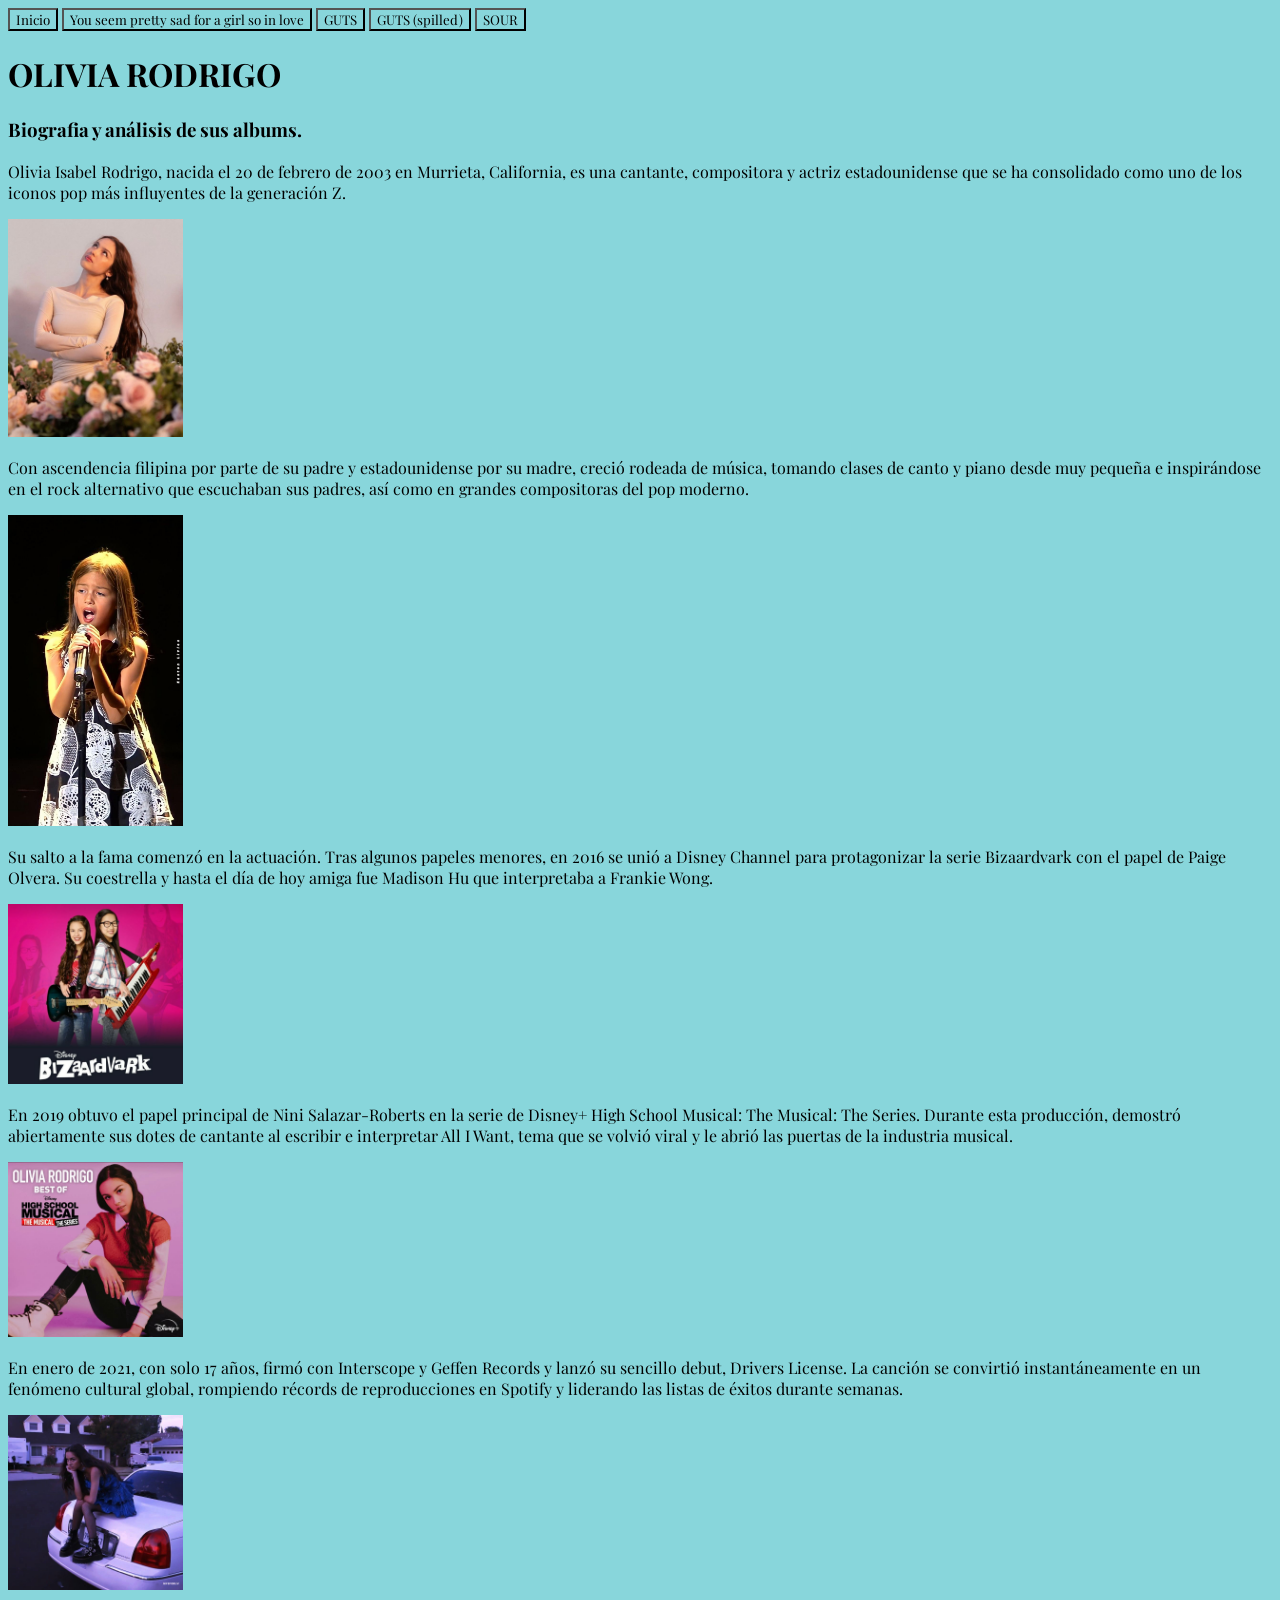
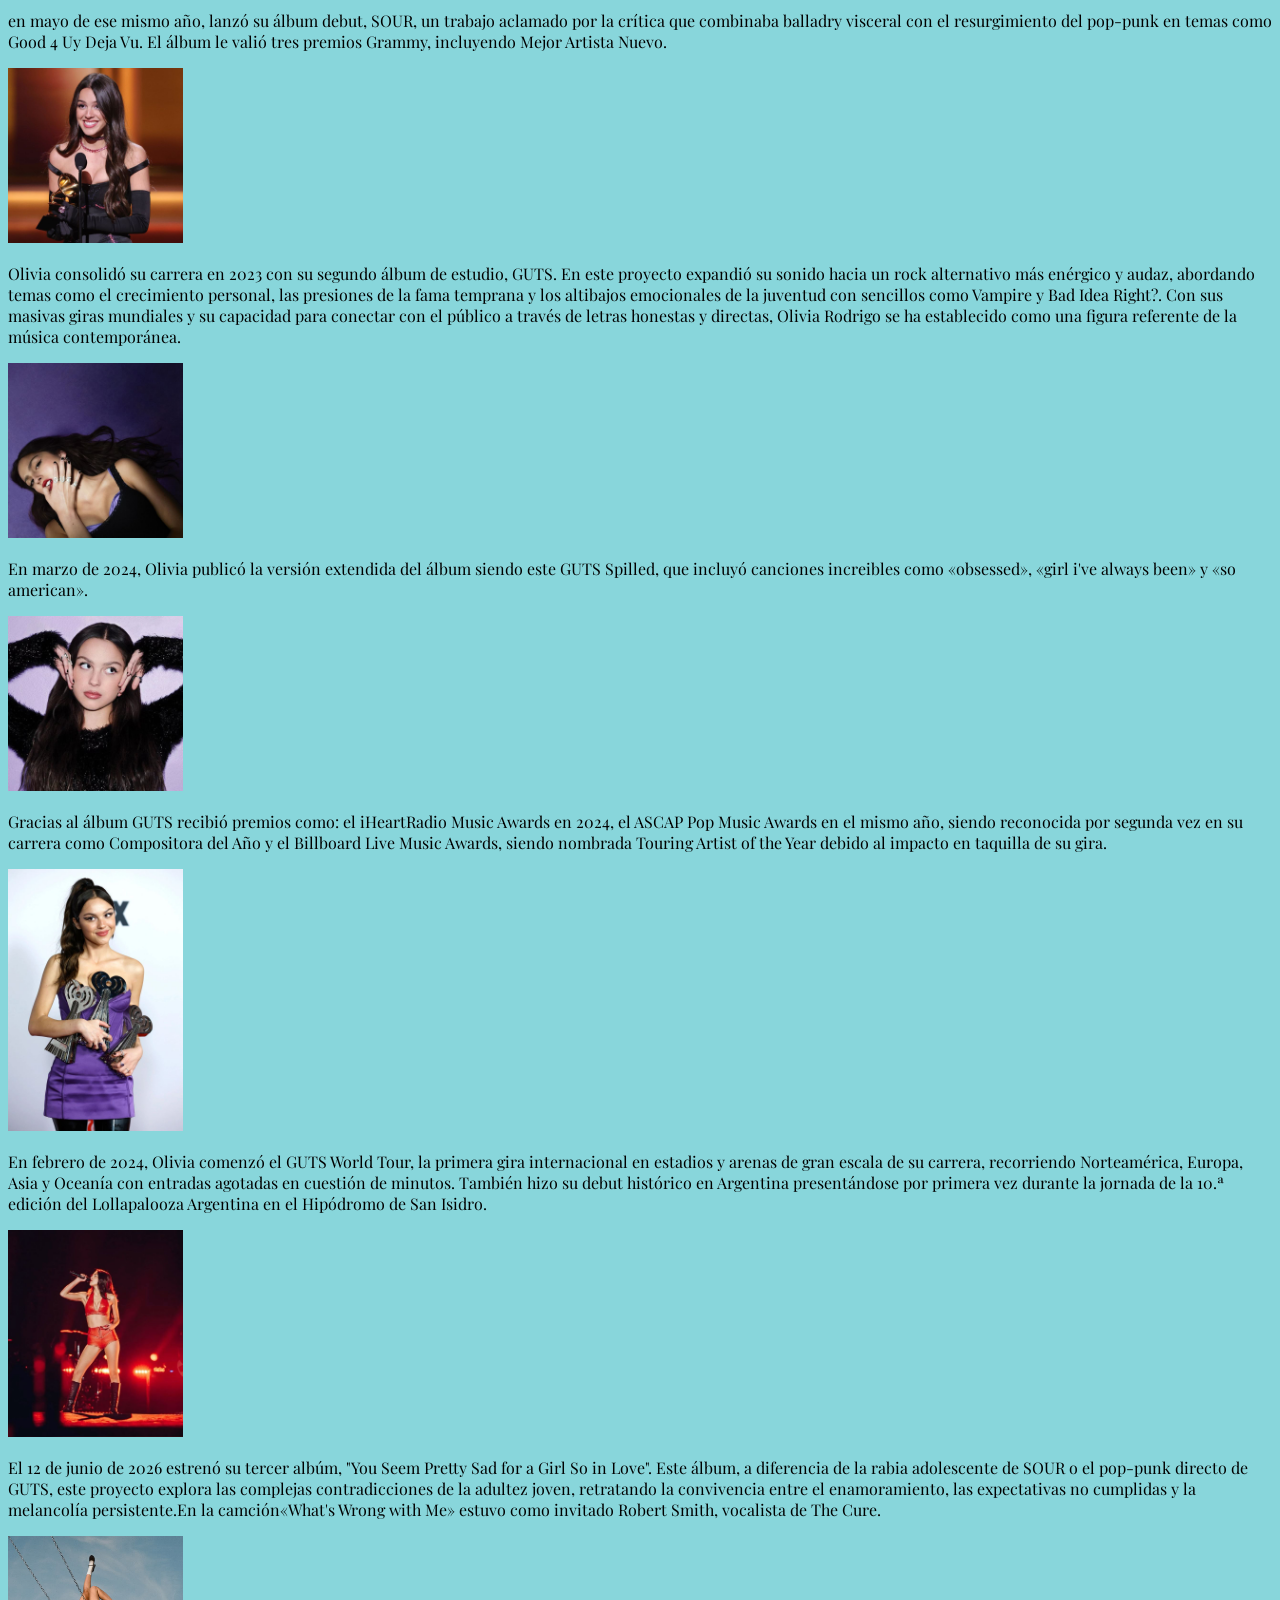
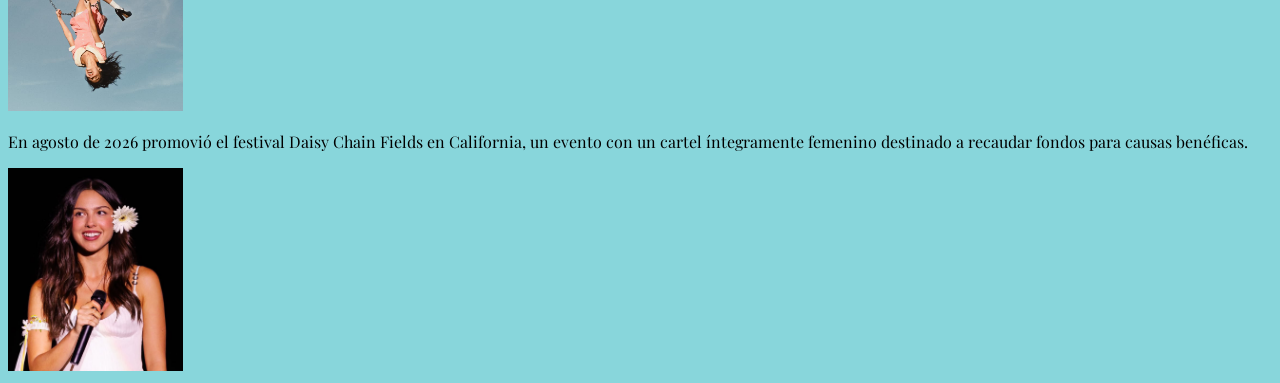
<file: index.html>
<!DOCTYPE html>
<html lang="en">
<head>
    <meta charset="UTF-8">
    <meta name="viewport" content="width=device-width, initial-scale=1.0">
    
    <link rel="stylesheet" href="presentación.css">
    <link rel="preconnect" href="https://fonts.googleapis.com">
<link rel="preconnect" href="https://fonts.gstatic.com" crossorigin>
<link href="https://fonts.googleapis.com/css2?family=Playfair+Display:ital,wght@0,400..900;1,400..900&display=swap" rel="stylesheet">

</head>

<body>

    <title>Análisis Olivia Rodrigo</title>   

    <a href="index.html"><button>Inicio</button></a>
    <a href="You seem.html"><button>You seem pretty sad for a girl so in love</button></a>
    <a href="GUTS.html"><button>GUTS</button></a>
    <a href="gutsdelux.html"><button>GUTS (spilled)</button></a>
    <a href="SOUR.html"><button>SOUR</button></a>
    <h1>OLIVIA RODRIGO</h1>
    <h3>Biografia y análisis de sus albums.</h3>
  <P>Olivia Isabel Rodrigo, nacida el 20 de febrero de 2003 en Murrieta, California, es una cantante, compositora y actriz estadounidense que se ha consolidado como uno de los iconos pop más influyentes de la generación Z. </P>
  <img src="olivia.jpg" alt="imagen 1" width="175px" >
  <p>Con ascendencia filipina por parte de su padre y estadounidense por su madre, creció rodeada de música, tomando clases de canto y piano desde muy pequeña e inspirándose en el rock alternativo que escuchaban sus padres, así como en grandes compositoras del pop moderno.</p>
  <img src="olivia 2.jpg" alt="imagen 1" width="175px" >
  <p>Su salto a la fama comenzó en la actuación. Tras algunos papeles menores, en 2016 se unió a Disney Channel para protagonizar la serie Bizaardvark con el papel de Paige Olvera. Su coestrella y hasta el día de hoy amiga fue Madison Hu que interpretaba a Frankie Wong.</p>
  <img src="bzb.jpg" alt="imagen 1" width="175px" >
  <p>En 2019 obtuvo el papel principal de Nini Salazar-Roberts en la serie de Disney+ High School Musical: The Musical: The Series. Durante esta producción, demostró abiertamente sus dotes de cantante al escribir e interpretar All I Want, tema que se volvió viral y le abrió las puertas de la industria musical.</p>
  <img src="hsm.jpg" alt="imagen 1" width="175px" >
  <p>En enero de 2021, con solo 17 años, firmó con Interscope y Geffen Records y lanzó su sencillo debut, Drivers License. La canción se convirtió instantáneamente en un fenómeno cultural global, rompiendo récords de reproducciones en Spotify y liderando las listas de éxitos durante semanas. </p>
  <img src="dl.jpg" alt="imagen 1" width="175px" > 
  <p>en mayo de ese mismo año, lanzó su álbum debut, SOUR, un trabajo aclamado por la crítica que combinaba balladry visceral con el resurgimiento del pop-punk en temas como Good 4 Uy Deja Vu. El álbum le valió tres premios Grammy, incluyendo Mejor Artista Nuevo.</p>                                                       
  <img src="grammy.jpg" alt="imagen 1" width="175px" > 
  <p>Olivia consolidó su carrera en 2023 con su segundo álbum de estudio, GUTS. En este proyecto expandió su sonido hacia un rock alternativo más enérgico y audaz, abordando temas como el crecimiento personal, las presiones de la fama temprana y los altibajos emocionales de la juventud con sencillos como Vampire y Bad Idea Right?. Con sus masivas giras mundiales y su capacidad para conectar con el público a través de letras honestas y directas, Olivia Rodrigo se ha establecido como una figura referente de la música contemporánea.</p>
  <img src="guts.jpg" alt="imagen 1" width="175px" > 
  <p>En marzo de 2024, Olivia publicó la versión extendida del álbum siendo este GUTS Spilled, que incluyó canciones increibles como «obsessed», «girl i've always been» y «so american». </p>
  <img src="gsp.jpg" alt="imagen 1" width="175px" >   
  <p> Gracias al álbum GUTS recibió premios como: el iHeartRadio Music Awards en 2024, el ASCAP Pop Music Awards en el mismo año, siendo reconocida por segunda vez en su carrera como Compositora del Año y el Billboard Live Music Awards, siendo nombrada Touring Artist of the Year debido al impacto en taquilla de su gira. </p>
  <img src="premi.jpg" alt="imagen 1" width="175px" >  
  <p>En febrero de 2024, Olivia comenzó el GUTS World Tour, la primera gira internacional en estadios y arenas de gran escala de su carrera, recorriendo Norteamérica, Europa, Asia y Oceanía con entradas agotadas en cuestión de minutos. También hizo su debut histórico en Argentina presentándose por primera vez durante la jornada de la 10.ª edición del Lollapalooza Argentina en el Hipódromo de San Isidro. </p>    
  <img src="gwt.jpg" alt="imagen 1" width="175px" >    
  <p>El 12 de junio de 2026 estrenó su tercer albúm, "You Seem Pretty Sad for a Girl So in Love". Este álbum, a diferencia de la rabia adolescente de SOUR o el pop-punk directo de GUTS, este proyecto explora las complejas contradicciones de la adultez joven, retratando la convivencia entre el enamoramiento, las expectativas no cumplidas y la melancolía persistente.En la camción«What's Wrong with Me» estuvo como invitado Robert Smith, vocalista de The Cure.</p>   
  <img src="ysm.jpg" alt="imagen 1" width="175px" >    
  <p>En agosto de 2026 promovió el festival Daisy Chain Fields en California, un evento con un cartel íntegramente femenino destinado a recaudar fondos para causas benéficas.</p>
  <img src="dc.jpg" alt="imagen 1" width="175px" >           
  
  </body>
  </html>
</file>
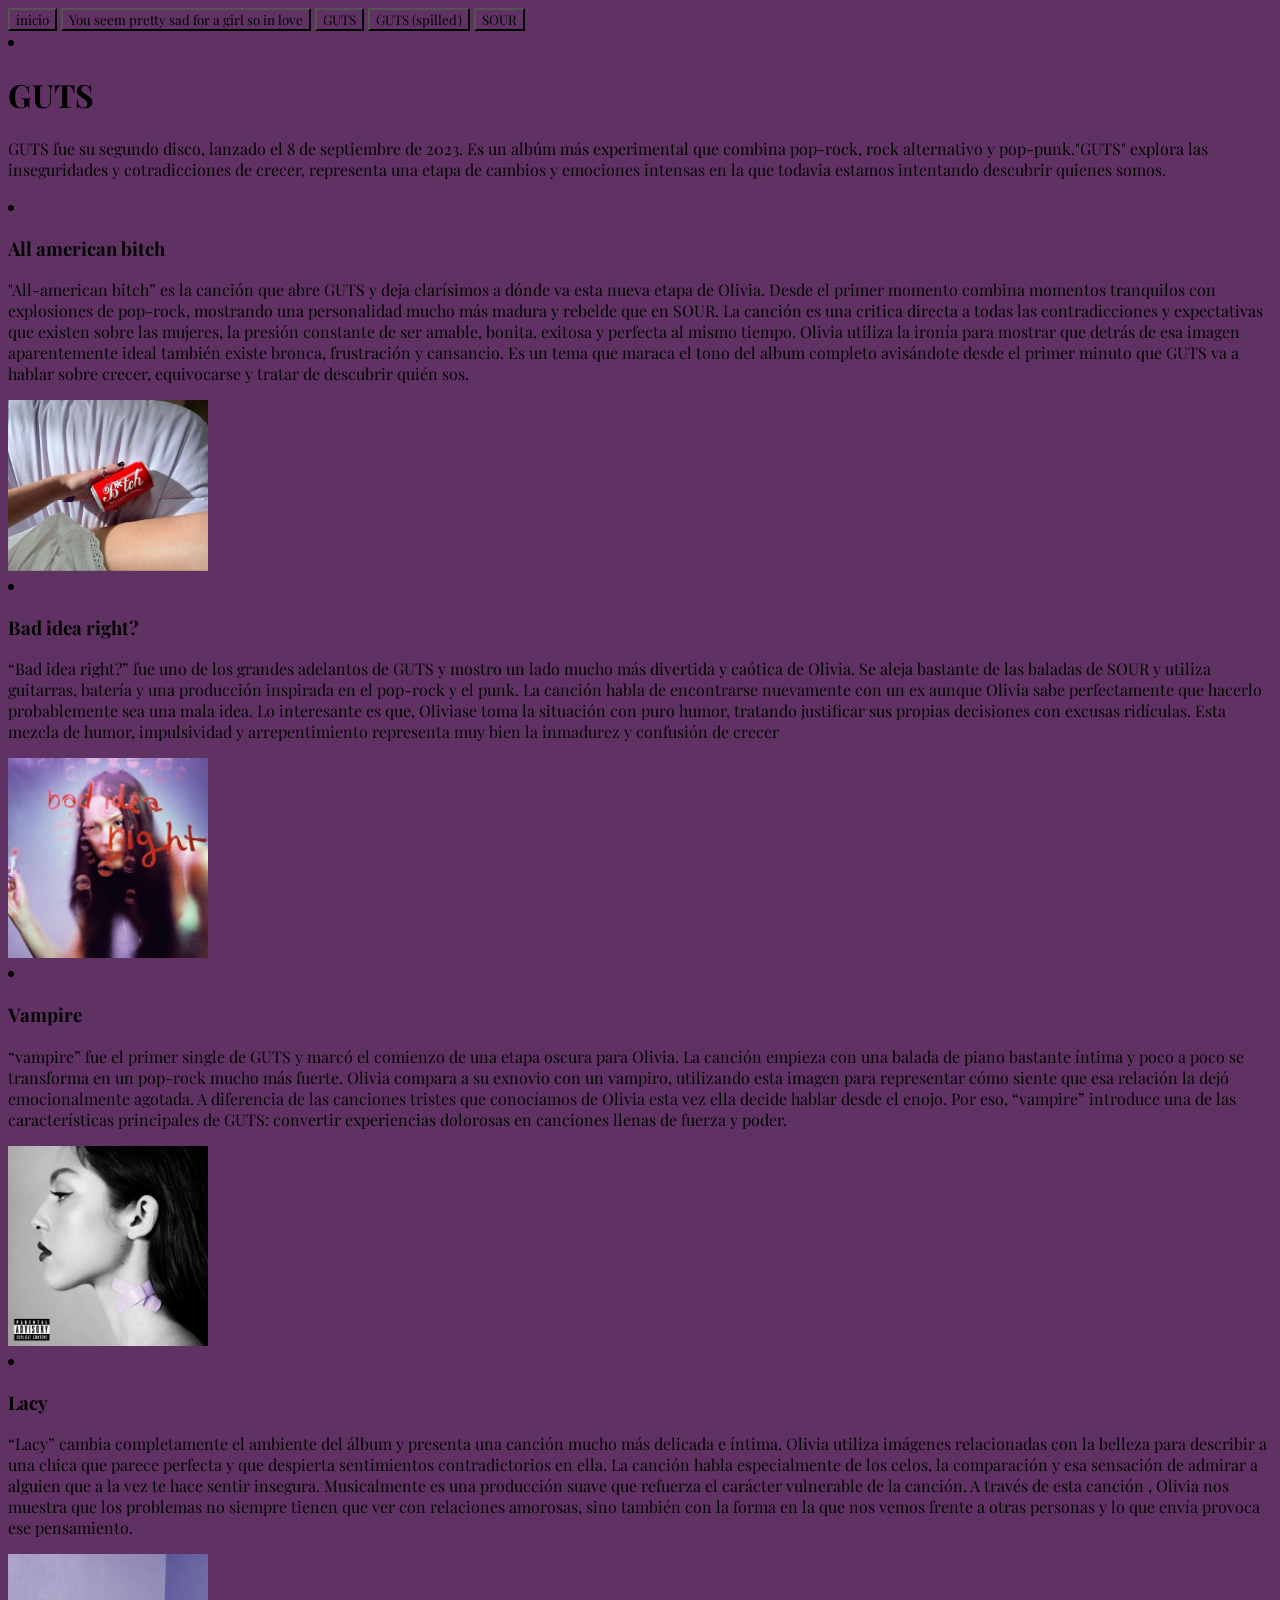
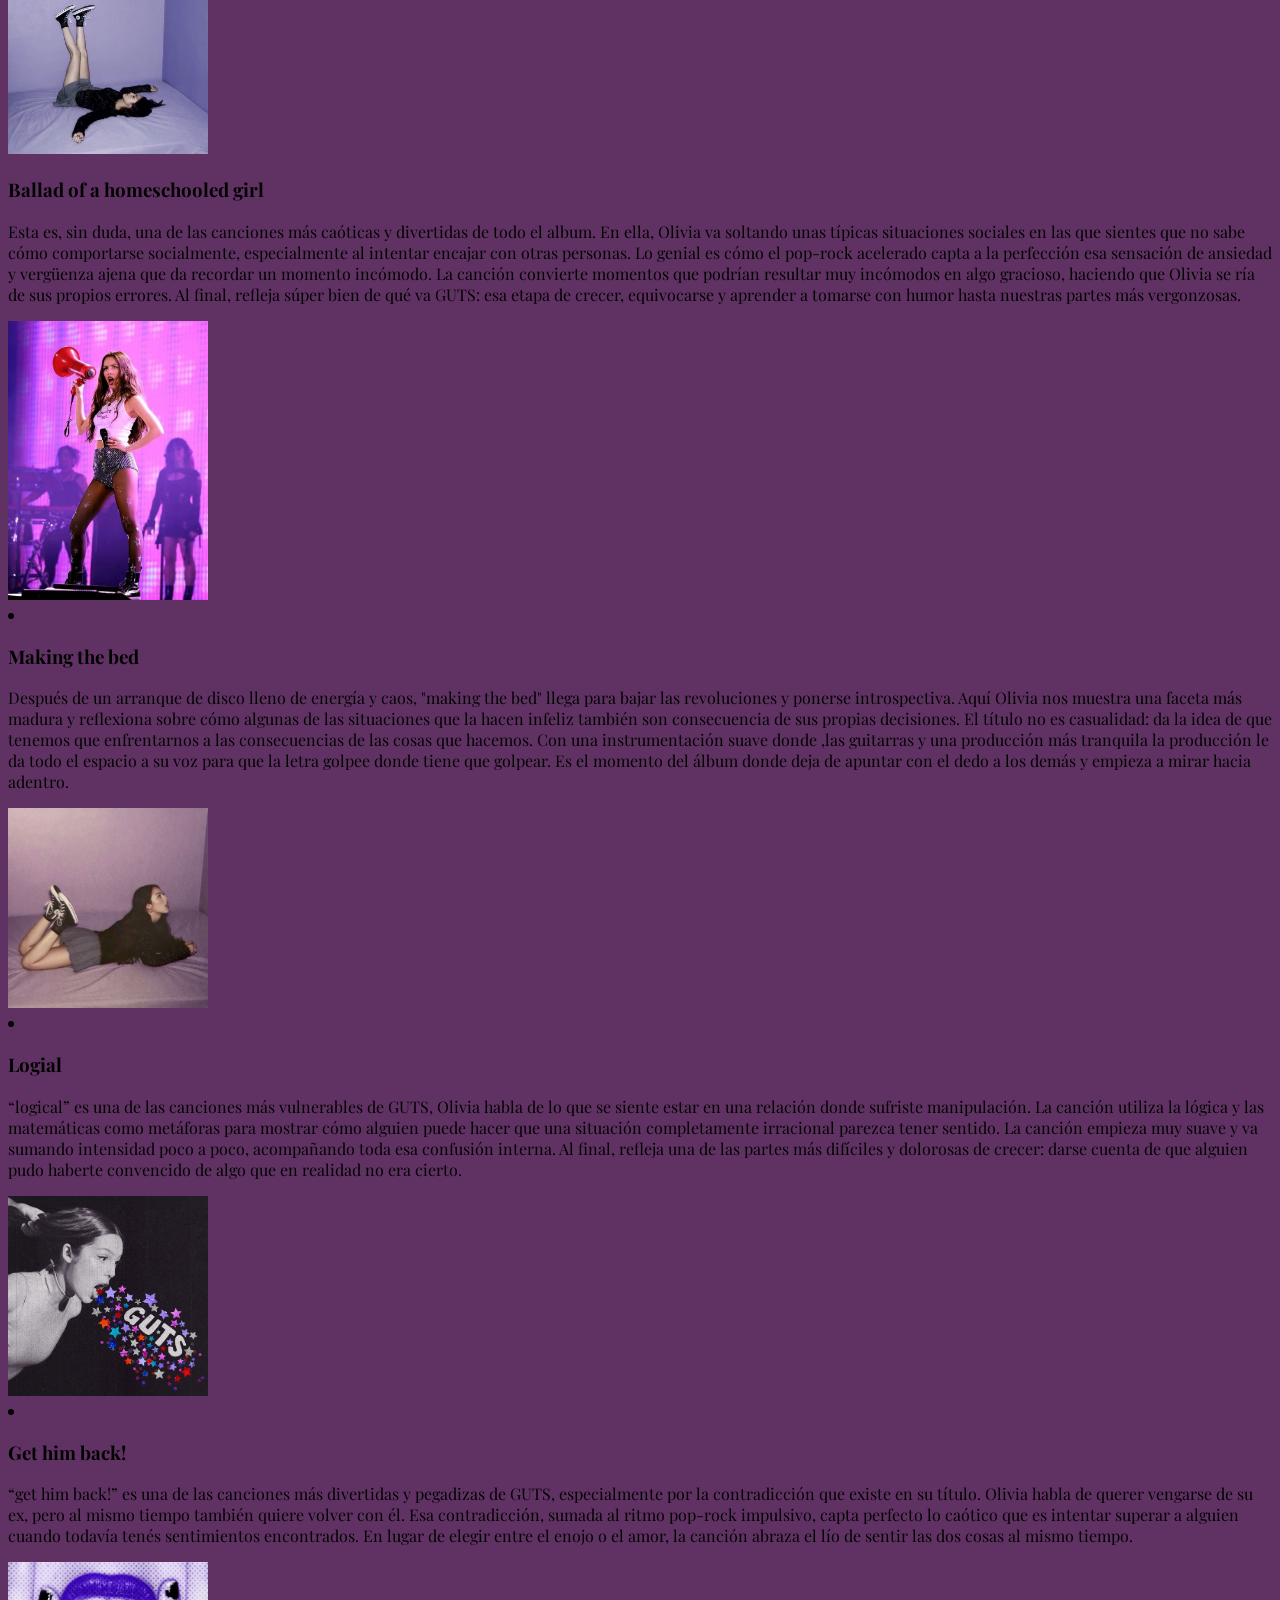
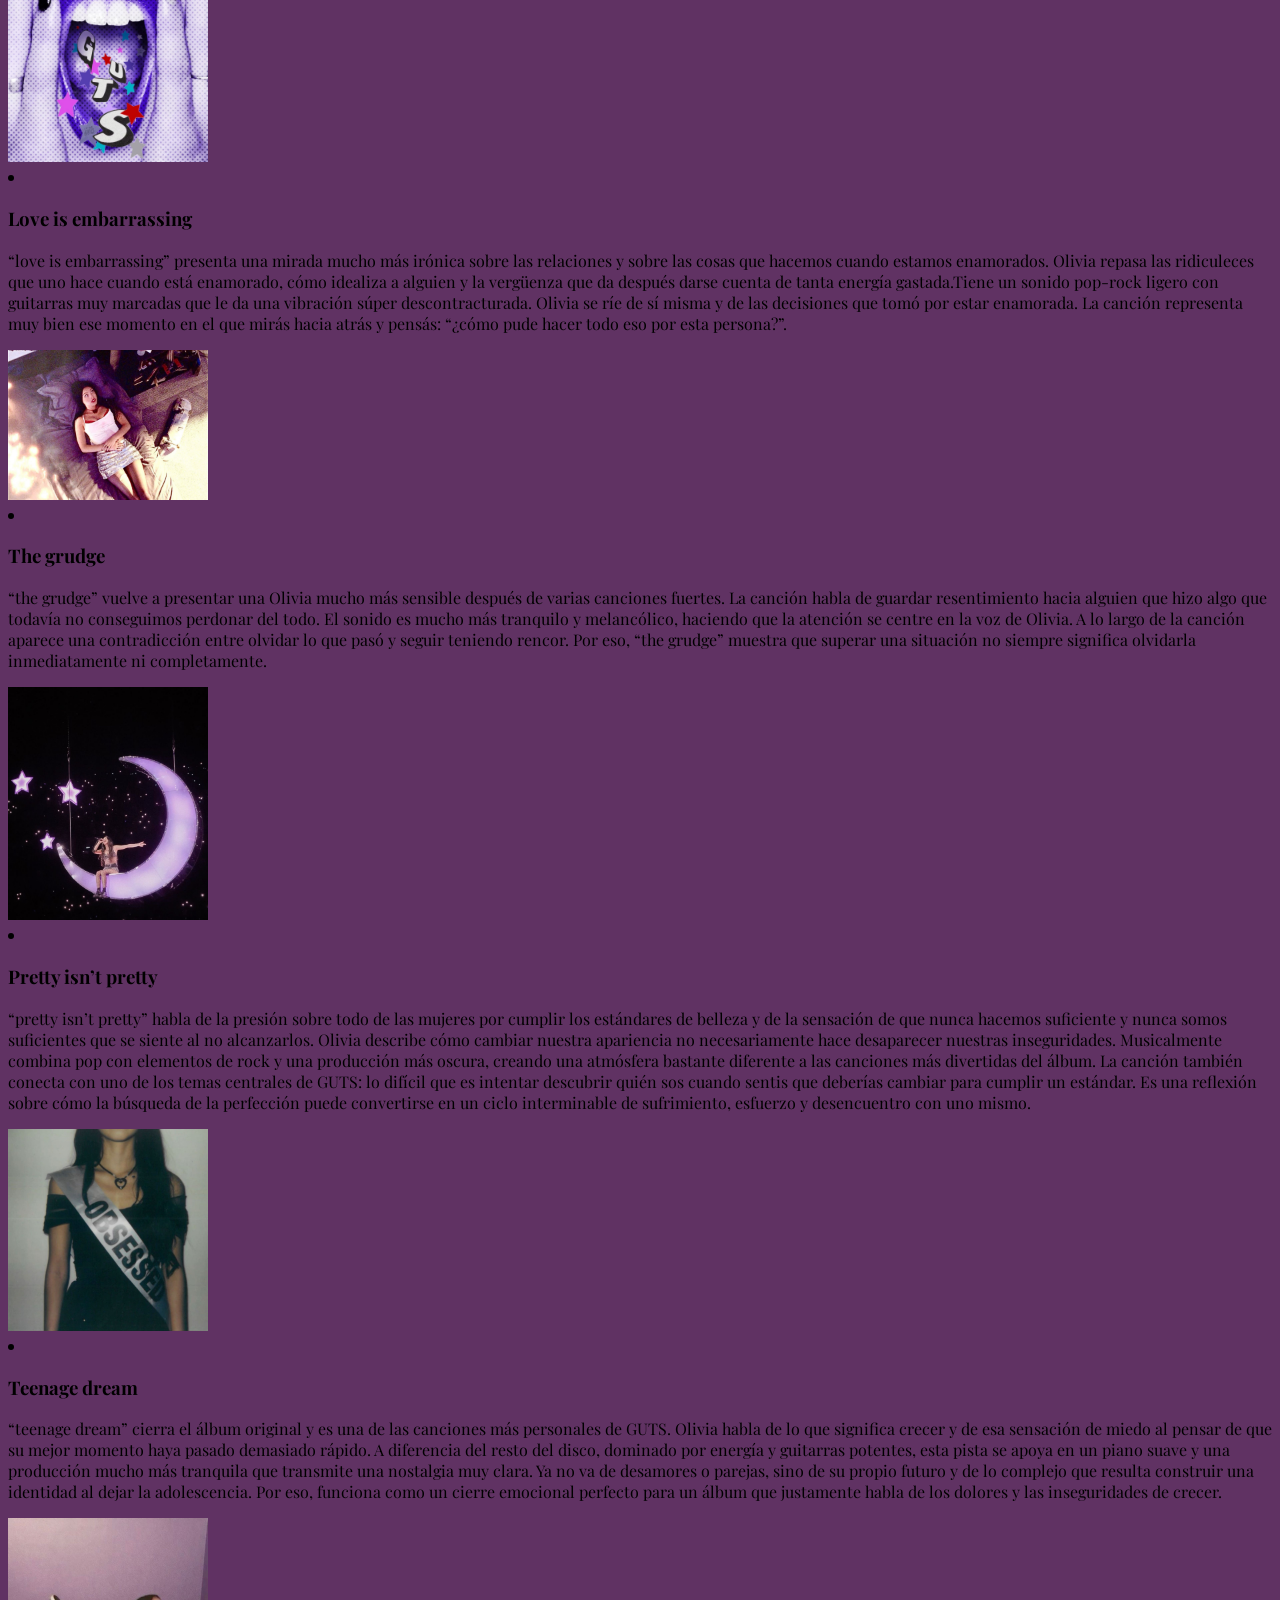
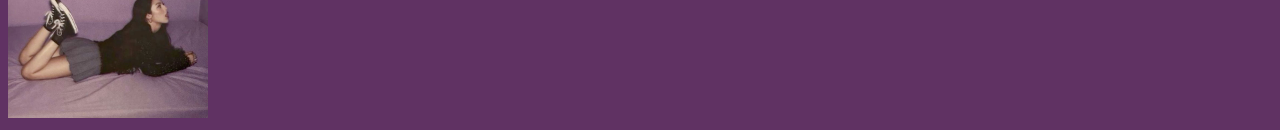
<file: GUTS.html>
<!DOCTYPE html>
<html lang="en">
<head>
    <meta charset="UTF-8">
    <meta name="viewport" content="width=>, initial-scale=1.0">
    <title>Document</title>
    <link rel="preconnect" href="https://fonts.googleapis.com">
<link rel="preconnect" href="https://fonts.gstatic.com" crossorigin>
<link href="https://fonts.googleapis.com/css2?family=Playfair+Display:ital,wght@0,400..900;1,400..900&display=swap" rel="stylesheet">
<link rel="stylesheet" href="guts.css">
</head>
<body>
    <a href="index.html"><button>inicio</button></a>
    <a href="You seem.html"><button>You seem pretty sad for a girl so in love</button></a>
    <a href="GUTS.html"><button>GUTS</button></a>
    <a href="gutsdelux.html"><button>GUTS (spilled)</button></a>
    <a href="SOUR.html"><button>SOUR</button></a>



    
    <li>
    
    <h1>GUTS</h1>
<p>GUTS fue su segundo disco, lanzado el 8 de septiembre de 2023. Es un albúm más experimental que combina pop-rock, rock alternativo y pop-punk."GUTS" explora las inseguridades y cotradicciones de crecer, representa una etapa de cambios y emociones intensas en la que todavia estamos intentando descubrir quienes somos.</p>
<li>
    <h3>All american bitch</h3>
    <p>"All-american bitch” es la canción que abre GUTS y deja clarísimos a dónde va esta nueva etapa de Olivia. Desde el primer momento combina momentos tranquilos con explosiones de pop-rock, mostrando una personalidad mucho más madura y rebelde que en SOUR. La canción es una critica directa a todas las contradicciones y expectativas que existen sobre las mujeres, la presión constante de ser amable, bonita, exitosa y perfecta al mismo tiempo. Olivia utiliza la ironía para mostrar que detrás de esa imagen aparentemente ideal también existe bronca, frustración y cansancio. Es un tema que maraca el tono del album completo avisándote desde el primer minuto que GUTS va a hablar sobre crecer, equivocarse y tratar de descubrir quién sos.
    </p>
    <img src="aab.jpeg" alt="imagen 1" width="200p"x>

<li> </li>
    <h3>Bad idea right?</h3>
    <p> “Bad idea right?” fue uno de los grandes adelantos de GUTS y mostro un lado mucho más divertida y caótica de Olivia. Se aleja bastante de las baladas de SOUR y utiliza guitarras, batería y una producción inspirada en el pop-rock y el punk. La canción habla de encontrarse nuevamente con un ex aunque Olivia sabe perfectamente que hacerlo probablemente sea una mala idea. Lo interesante es que, Oliviase toma la situación con puro humor, tratando justificar sus propias decisiones con excusas ridículas. Esta mezcla de humor, impulsividad y arrepentimiento representa muy bien la inmadurez y confusión de crecer
    </p>
    <img src="bir.jpeg" alt="imagen 2" width="200p"x>
</li>
<li>
    <h3>Vampire</h3>
    <p>“vampire” fue el primer single de GUTS y marcó el comienzo de una etapa oscura para Olivia. La canción empieza con una balada de piano bastante íntima y poco a poco se transforma en un pop-rock mucho más fuerte. Olivia compara a su exnovio con un vampiro, utilizando esta imagen para representar cómo siente que esa relación la dejó emocionalmente agotada. A diferencia de las canciones tristes que conocíamos de Olivia esta vez ella decide hablar desde el enojo. Por eso, “vampire” introduce una de las características principales de GUTS: convertir experiencias dolorosas en canciones llenas de fuerza y poder.
    </p>
    <img src="vampire.jpeg" alt="imagen 3" width="200p"x>
<li>
    <h3>Lacy</h3>
    <p>“Lacy” cambia completamente el ambiente del álbum y presenta una canción mucho más delicada e íntima. Olivia utiliza imágenes relacionadas con la belleza para describir a una chica que parece perfecta y que despierta sentimientos contradictorios en ella. La canción habla especialmente de los celos, la comparación y esa sensación de admirar a alguien que a la vez te hace sentir insegura. Musicalmente es una producción suave que refuerza el carácter vulnerable de la canción. A través de esta canción , Olivia nos muestra que los problemas no siempre tienen que ver con relaciones amorosas, sino también con la forma en la que nos vemos frente a otras personas y lo que envía provoca ese pensamiento.
    </p>
    <img src="lacy.jpeg" alt="imagen 4" width="200p"x>
</li>
</li>
<h3>Ballad of a homeschooled girl</h3>
Esta es, sin duda, una de las canciones más caóticas y divertidas de todo el album. En ella, Olivia va soltando unas típicas situaciones sociales en las que sientes que no sabe cómo comportarse socialmente, especialmente al intentar encajar con otras personas. Lo genial es cómo el pop-rock acelerado capta a la perfección esa sensación de ansiedad y vergüenza ajena que da recordar un momento incómodo. La canción convierte momentos que podrían resultar muy incómodos en algo gracioso, haciendo que Olivia se ría de sus propios errores. Al final, refleja súper bien de qué va GUTS: esa etapa de crecer, equivocarse y aprender a tomarse con humor hasta nuestras partes más vergonzosas.</P>
<img src="IMG_4314.jpeg" alt="imagen 5" width="200p"x>
</li>
<li>
<h3>Making the bed</h3>
<p>Después de un arranque de disco lleno de energía y caos, "making the bed" llega para bajar las revoluciones y ponerse introspectiva. Aquí Olivia nos muestra una faceta más madura y reflexiona sobre cómo algunas de las situaciones que la hacen infeliz también son consecuencia de sus propias decisiones. El título no es casualidad: da la idea de que tenemos que enfrentarnos a las consecuencias de las cosas que hacemos. Con una instrumentación suave donde ,las guitarras y una producción más tranquila la producción le da todo el espacio a su voz para que la letra golpee donde tiene que golpear. Es el momento del álbum donde deja de apuntar con el dedo a los demás y empieza a mirar hacia adentro.
</p>
<img src="IMG_4325.jpeg" alt="imagen 6" width="200p"x>
</li>
<li>
<h3>Logial</h3>
<p>“logical” es una de las canciones más vulnerables de GUTS, Olivia habla de lo que se siente estar en una relación donde sufriste manipulación. La canción utiliza la lógica y las matemáticas como metáforas para mostrar cómo alguien puede hacer que una situación completamente irracional parezca tener sentido. La canción empieza muy suave y va sumando intensidad poco a poco, acompañando toda esa confusión interna. Al final, refleja una de las partes más difíciles y dolorosas de crecer: darse cuenta de que alguien pudo haberte convencido de algo que en realidad no era cierto. 
</p>
<img src="IMG_4313.jpeg" alt="imagen 7" width="200p"x>
</li>
<li>
<h3>Get him back!</h3>
<p>“get him back!” es una de las canciones más divertidas y pegadizas de GUTS, especialmente por la contradicción que existe en su título. Olivia habla de querer vengarse de su ex, pero al mismo tiempo también quiere volver con él. Esa contradicción, sumada al ritmo pop-rock impulsivo, capta perfecto lo caótico que es intentar superar a alguien cuando todavía tenés sentimientos encontrados. En lugar de elegir entre el enojo o el amor, la canción abraza el lío de sentir las dos cosas al mismo tiempo.</p>
<img src="IMG_4319.jpeg" alt="imagen 8" width="200p"x>
</li>
<li>
<h3>Love is embarrassing</h3>
<p>“love is embarrassing” presenta una mirada mucho más irónica sobre las relaciones y sobre las cosas que hacemos cuando estamos enamorados. Olivia repasa las ridiculeces que uno hace cuando está enamorado, cómo idealiza a alguien y la vergüenza que da después darse cuenta de tanta energía gastada.Tiene un sonido pop-rock ligero con guitarras muy marcadas que le da una vibración súper descontracturada. 
    Olivia se ríe de sí misma y de las decisiones que tomó por estar enamorada. La canción representa muy bien ese momento en el que mirás hacia atrás y pensás: “¿cómo pude hacer todo eso por esta persona?”.
    </p>
<img src="IMG_4321.jpeg" alt="imagen 9" width="200p"x>
</li>
<li>
<h3>The grudge</h3>
<p>“the grudge” vuelve a presentar una Olivia mucho más sensible después de varias canciones fuertes. La canción habla de guardar resentimiento hacia alguien que hizo algo que todavía no conseguimos perdonar del todo. El sonido es mucho más tranquilo y melancólico, haciendo que la atención se centre en la voz de Olivia. A lo largo de la canción aparece una contradicción entre olvidar lo que pasó y seguir teniendo rencor. Por eso, “the grudge” muestra que superar una situación no siempre significa olvidarla inmediatamente ni completamente.</p>
<img src="IMG_4316.jpeg" alt="imagen 10" width="200p"x>
</li>
<li>
<h3>Pretty isn’t pretty</h3>
<p>“pretty isn’t pretty” habla de la presión sobre todo de las mujeres por cumplir los estándares de belleza y de la sensación de que nunca hacemos suficiente y nunca somos suficientes que se siente al no alcanzarlos. Olivia describe cómo cambiar nuestra apariencia no necesariamente hace desaparecer nuestras inseguridades. Musicalmente combina pop con elementos de rock y una producción más oscura, creando una atmósfera bastante diferente a las canciones más divertidas del álbum. La canción también conecta con uno de los temas centrales de GUTS: lo difícil que es intentar descubrir quién sos cuando sentis que deberías cambiar para cumplir un estándar. Es una reflexión sobre cómo la búsqueda de la perfección puede convertirse en un ciclo interminable de sufrimiento, esfuerzo y desencuentro con uno mismo.</p>
<img src="IMG_4323.jpeg" alt="imagen 11" width="200p"x>
</li>
<li>
<h3>Teenage dream</h3>
<p>“teenage dream” cierra el álbum original y es una de las canciones más personales de GUTS. Olivia habla de lo que significa crecer y de esa sensación de miedo al pensar de que su mejor momento haya pasado demasiado rápido. A diferencia del resto del disco, dominado por energía y guitarras potentes, esta pista se apoya en un piano suave y una producción mucho más tranquila que transmite una nostalgia muy clara. Ya no va de desamores o parejas, sino de su propio futuro y de lo complejo que resulta construir una identidad al dejar la adolescencia. Por eso, funciona como un cierre emocional perfecto para un álbum que justamente habla de los dolores y las inseguridades de crecer.</p>
<img src="IMG_4325.jpeg" alt="imagen 12" width="200p"x>
</li>
</body>

</html>
</file>
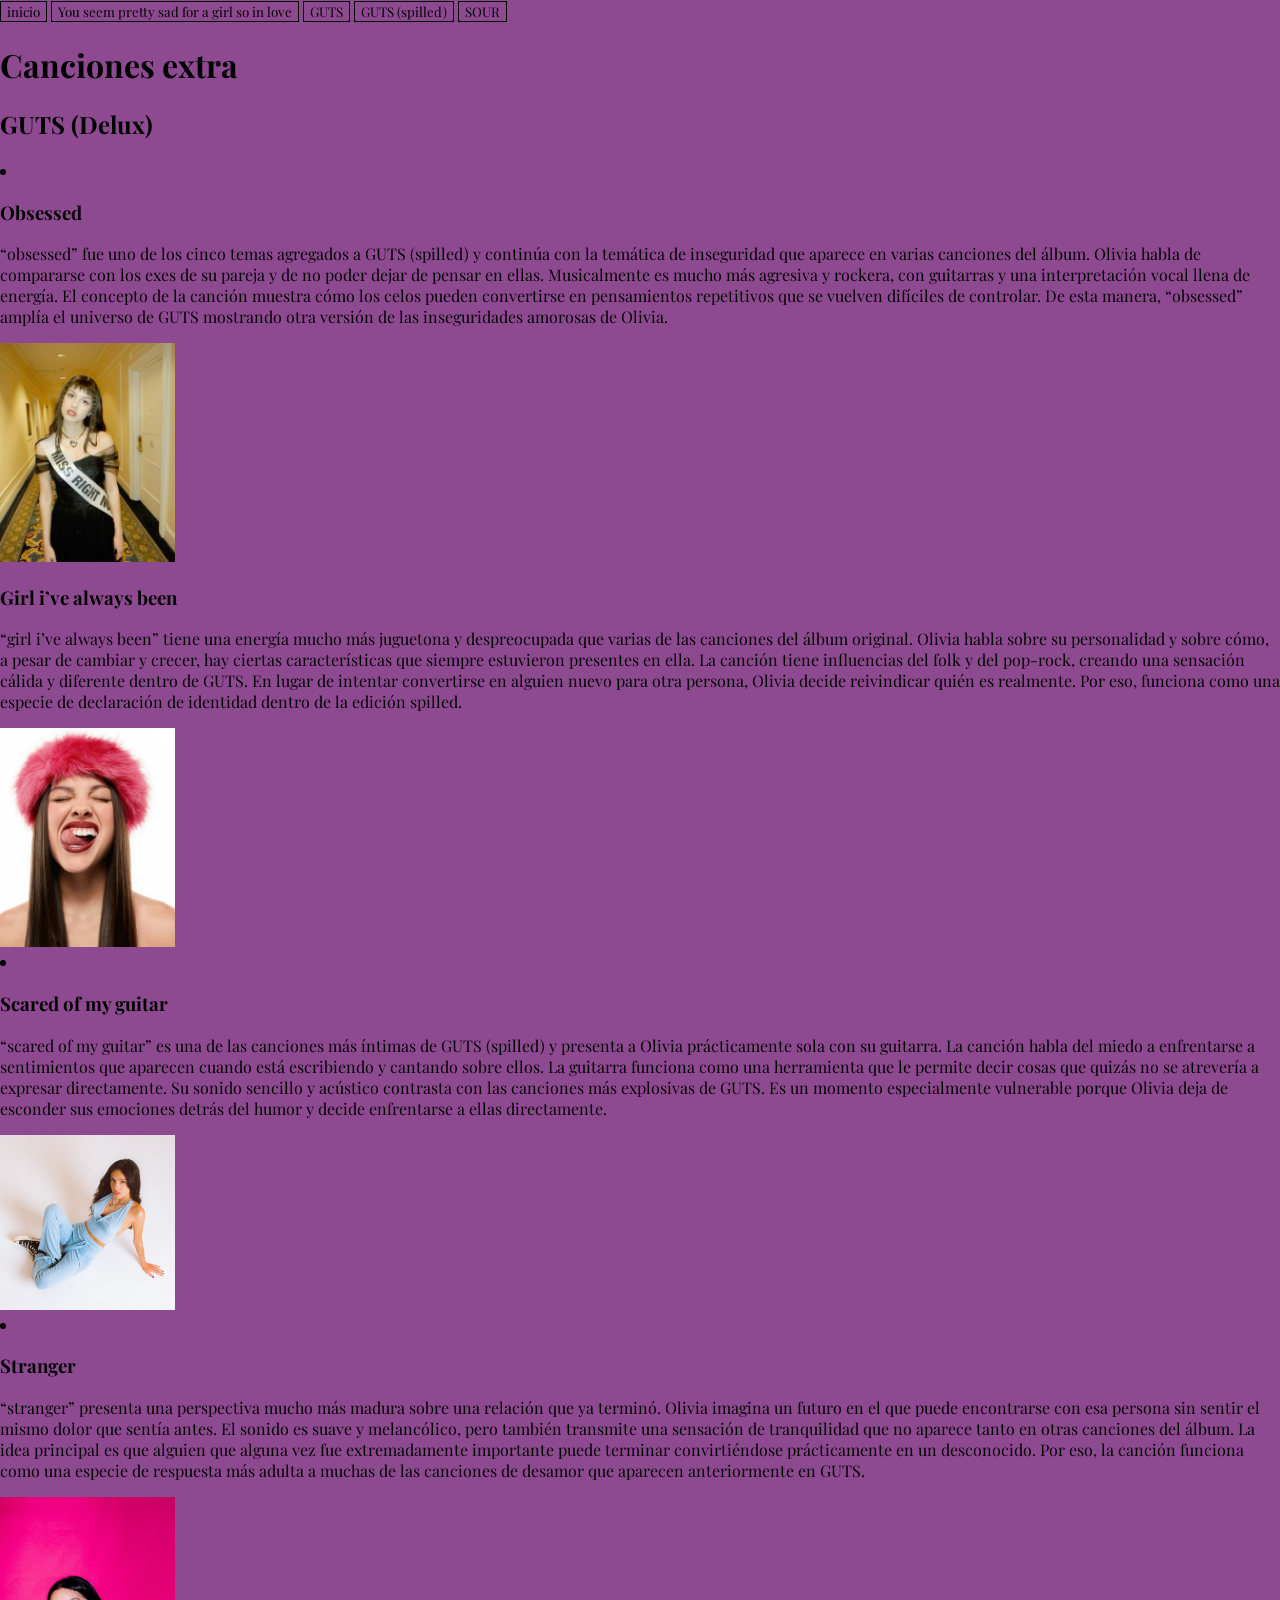
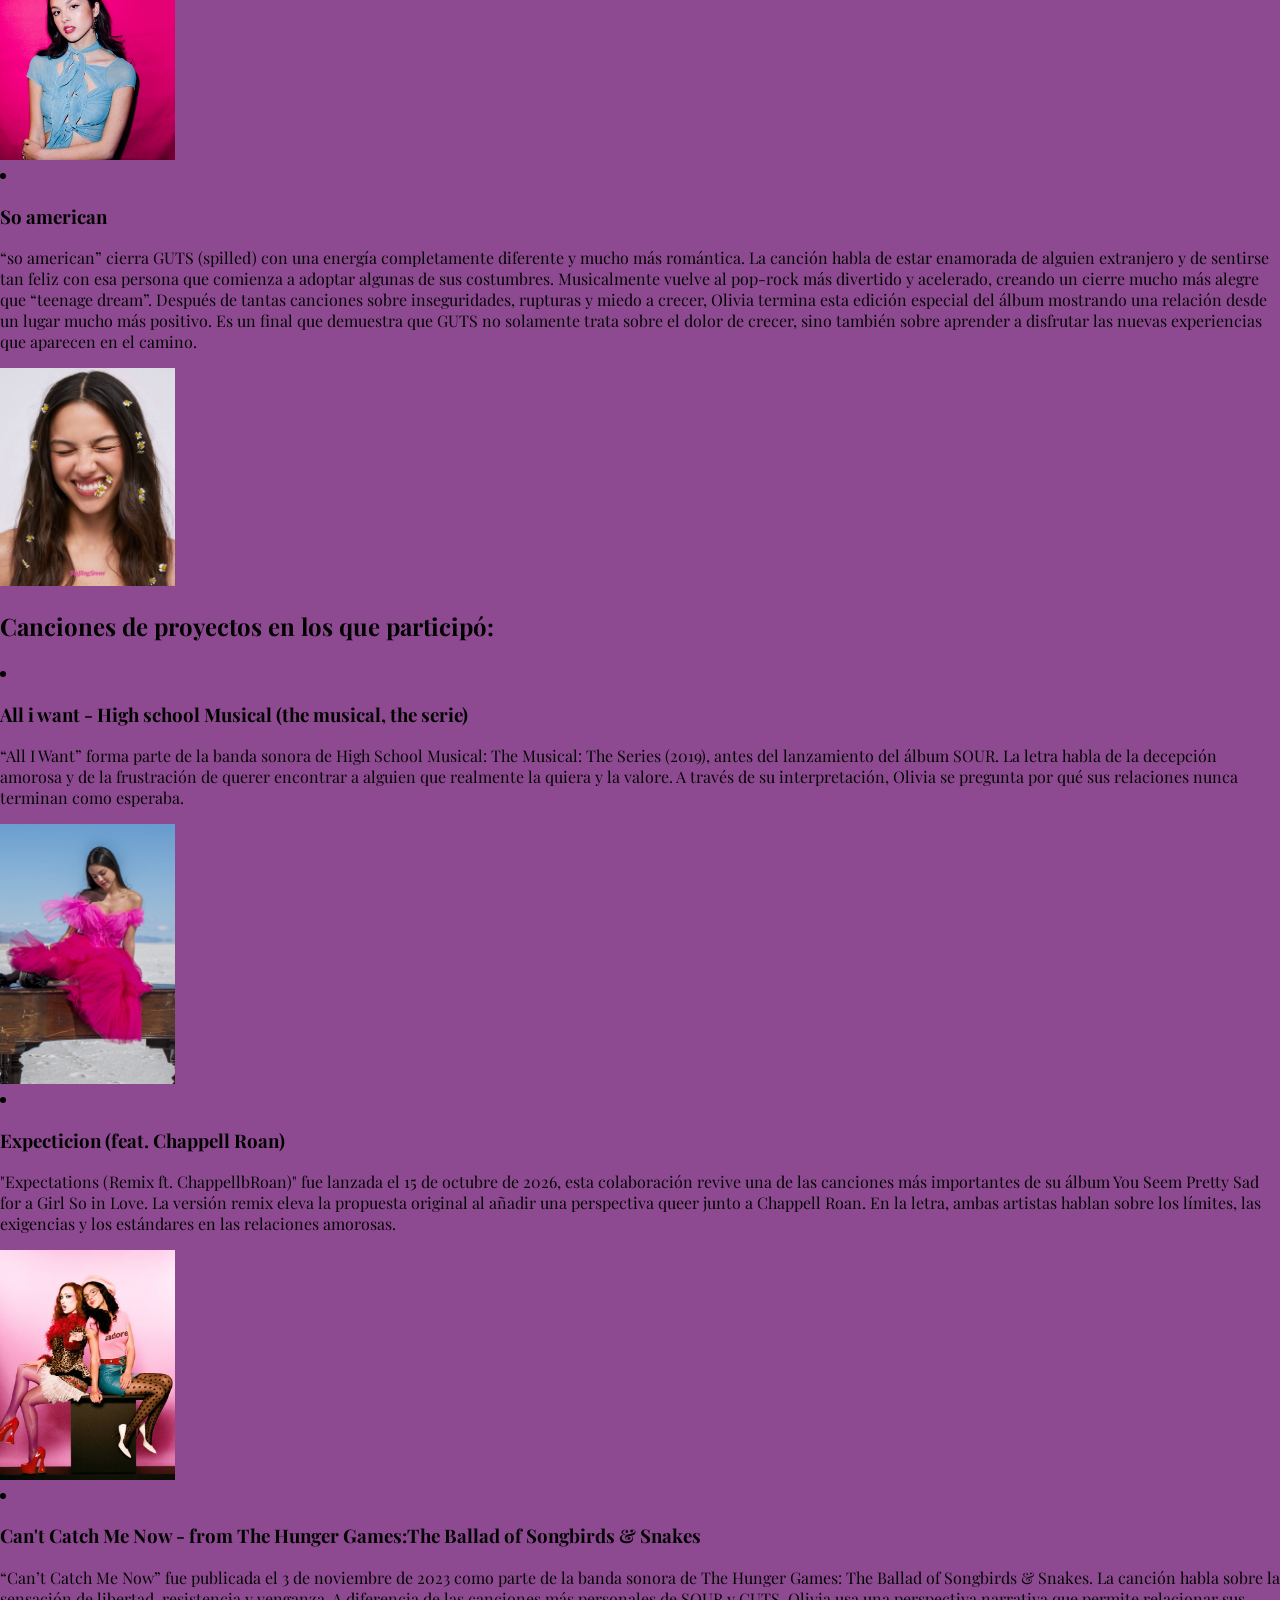
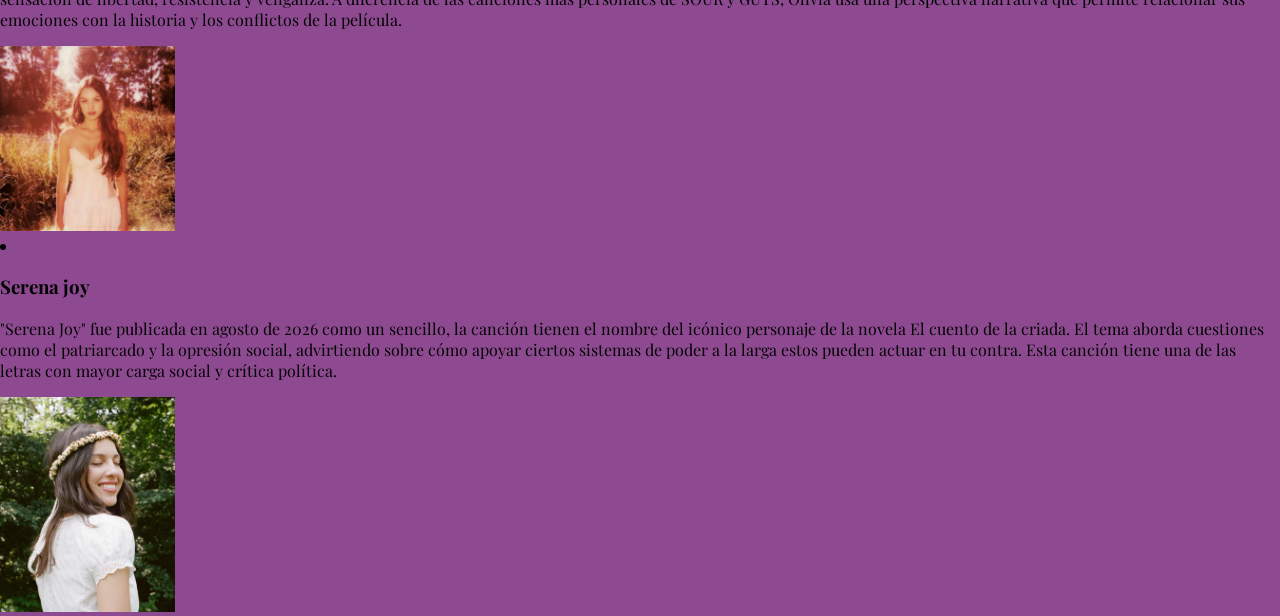
<file: gutsdelux.html>
<!DOCTYPE html>
<html lang="en">
<head>
    <meta charset="UTF-8">
    <meta name="viewport" content="width=>, initial-scale=1.0">
    <title>Document</title>
    <link rel="stylesheet" href="gutsdelux.css">
    <link rel="preconnect" href="https://fonts.googleapis.com">
<link rel="preconnect" href="https://fonts.gstatic.com" crossorigin>
<link href="https://fonts.googleapis.com/css2?family=Playfair+Display:ital,wght@0,400..900;1,400..900&display=swap" rel="stylesheet">

</head>

<body>
    <div>
        <a href="index.html"><button>inicio</button></a>
        <a href="You seem.html"><button>You seem pretty sad for a girl so in love</button></a>
        <a href="GUTS.html"><button>GUTS</button></a>
        <a href="gutsdelux.html"><button>GUTS (spilled)</button></a>
        <a href="SOUR.html"><button>SOUR</button></a>
    </div>
    <h1>Canciones extra</h1>
<h2>GUTS (Delux)</h2>
<li>
<h3>Obsessed</h3>
<p>“obsessed” fue uno de los cinco temas agregados a GUTS (spilled) y continúa con la temática de inseguridad que aparece en varias canciones del álbum. Olivia habla de compararse con los exes de su pareja y de no poder dejar de pensar en ellas. Musicalmente es mucho más agresiva y rockera, con guitarras y una interpretación vocal llena de energía. El concepto de la canción muestra cómo los celos pueden convertirse en pensamientos repetitivos que se vuelven difíciles de controlar. De esta manera, “obsessed” amplía el universo de GUTS mostrando otra versión de las inseguridades amorosas de Olivia. </p>
<img src="obss.jpg" alt="imagen 1" width="175px" >
</li>
<h3>Girl i’ve always been</h3>
<p>“girl i’ve always been” tiene una energía mucho más juguetona y despreocupada que varias de las canciones del álbum original. Olivia habla sobre su personalidad y sobre cómo, a pesar de cambiar y crecer, hay ciertas características que siempre estuvieron presentes en ella. La canción tiene influencias del folk y del pop-rock, creando una sensación cálida y diferente dentro de GUTS. En lugar de intentar convertirse en alguien nuevo para otra persona, Olivia decide reivindicar quién es realmente. Por eso, funciona como una especie de declaración de identidad dentro de la edición spilled. </p>
<img src="gia.jpg" alt="imagen 2" width="175px" >
</li>
<li>
<h3>Scared of my guitar</h3>
<p>“scared of my guitar” es una de las canciones más íntimas de GUTS (spilled) y presenta a Olivia prácticamente sola con su guitarra. La canción habla del miedo a enfrentarse a sentimientos que aparecen cuando está escribiendo y cantando sobre ellos. La guitarra funciona como una herramienta que le permite decir cosas que quizás no se atrevería a expresar directamente. Su sonido sencillo y acústico contrasta con las canciones más explosivas de GUTS. Es un momento especialmente vulnerable porque Olivia deja de esconder sus emociones detrás del humor y decide enfrentarse a ellas directamente. </p>
<img src="som.jpg" alt="imagen 3" width="175px" >
</li>
<li>
<h3>Stranger</h3>
<p>“stranger” presenta una perspectiva mucho más madura sobre una relación que ya terminó. Olivia imagina un futuro en el que puede encontrarse con esa persona sin sentir el mismo dolor que sentía antes. El sonido es suave y melancólico, pero también transmite una sensación de tranquilidad que no aparece tanto en otras canciones del álbum. La idea principal es que alguien que alguna vez fue extremadamente importante puede terminar convirtiéndose prácticamente en un desconocido. Por eso, la canción funciona como una especie de respuesta más adulta a muchas de las canciones de desamor que aparecen anteriormente en GUTS. </p>
<img src="st.jpg" alt="imagen 4" width="175px" >
</li>
<li>
<h3>So american</h3>
<p>“so american” cierra GUTS (spilled) con una energía completamente diferente y mucho más romántica. La canción habla de estar enamorada de alguien extranjero y de sentirse tan feliz con esa persona que comienza a adoptar algunas de sus costumbres. Musicalmente vuelve al pop-rock más divertido y acelerado, creando un cierre mucho más alegre que “teenage dream”. Después de tantas canciones sobre inseguridades, rupturas y miedo a crecer, Olivia termina esta edición especial del álbum mostrando una relación desde un lugar mucho más positivo. Es un final que demuestra que GUTS no solamente trata sobre el dolor de crecer, sino también sobre aprender a disfrutar las nuevas experiencias que aparecen en el camino.</p>
<img src="sam.jpg" alt="imagen 5" width="175px" >
</li>
<h2>Canciones de proyectos en los que participó:</h2>
<li>
<h3>All i want - High school Musical (the musical, the serie)</h3>
<p>“All I Want” forma parte de la banda sonora de High School Musical: The Musical: The Series (2019), antes del lanzamiento del álbum SOUR. La letra habla de la decepción amorosa y de la frustración de querer encontrar a alguien que realmente la quiera y la valore. A través de su interpretación, Olivia se pregunta por qué sus relaciones nunca terminan como esperaba.</p>
<img src="hs.jpg" alt="imagen 6" width="175px" >
</li>
<li>
<h3>Expecticion (feat. Chappell Roan)</h3>
<p>"Expectations (Remix ft. ChappellbRoan)" fue lanzada el 15 de octubre de 2026, esta colaboración revive una de las canciones más importantes de su álbum You Seem Pretty Sad for a Girl So in Love. La versión remix eleva la propuesta original al añadir una perspectiva queer junto a Chappell Roan. En la letra, ambas artistas hablan sobre los límites, las exigencias y los estándares en las relaciones amorosas.</p>
<img src="ef.jpg" alt="imagen 7" width="175px" >
</li>
<li>
<h3>Can't Catch Me Now - from The Hunger Games:The Ballad of Songbirds & Snakes</h3>
<p> “Can’t Catch Me Now” fue publicada el 3 de noviembre de 2023 como parte de la banda sonora de The Hunger Games: The Ballad of Songbirds & Snakes. La canción habla sobre la sensación de libertad, resistencia y venganza. A diferencia de las canciones más personales de SOUR y GUTS, Olivia usa una perspectiva narrativa que permite relacionar sus emociones con la historia y los conflictos de la película.</p>
<img src="cmn.jpg" alt="imagen 8" width="175px" >
</li>
<li>
<h3>Serena joy</h3>
<p>"Serena Joy" fue publicada en agosto de 2026 como un sencillo, la canción tienen el nombre del icónico personaje de la novela El cuento de la criada. El tema aborda cuestiones como el patriarcado y la opresión social, advirtiendo sobre cómo apoyar ciertos sistemas de poder a la larga estos pueden actuar en tu contra. Esta canción tiene una de las letras con mayor carga social y crítica política.</p>
<img src="sj.jpg" alt="imagen 9" width="175px" >
</li>
</body>
</html>
</file>
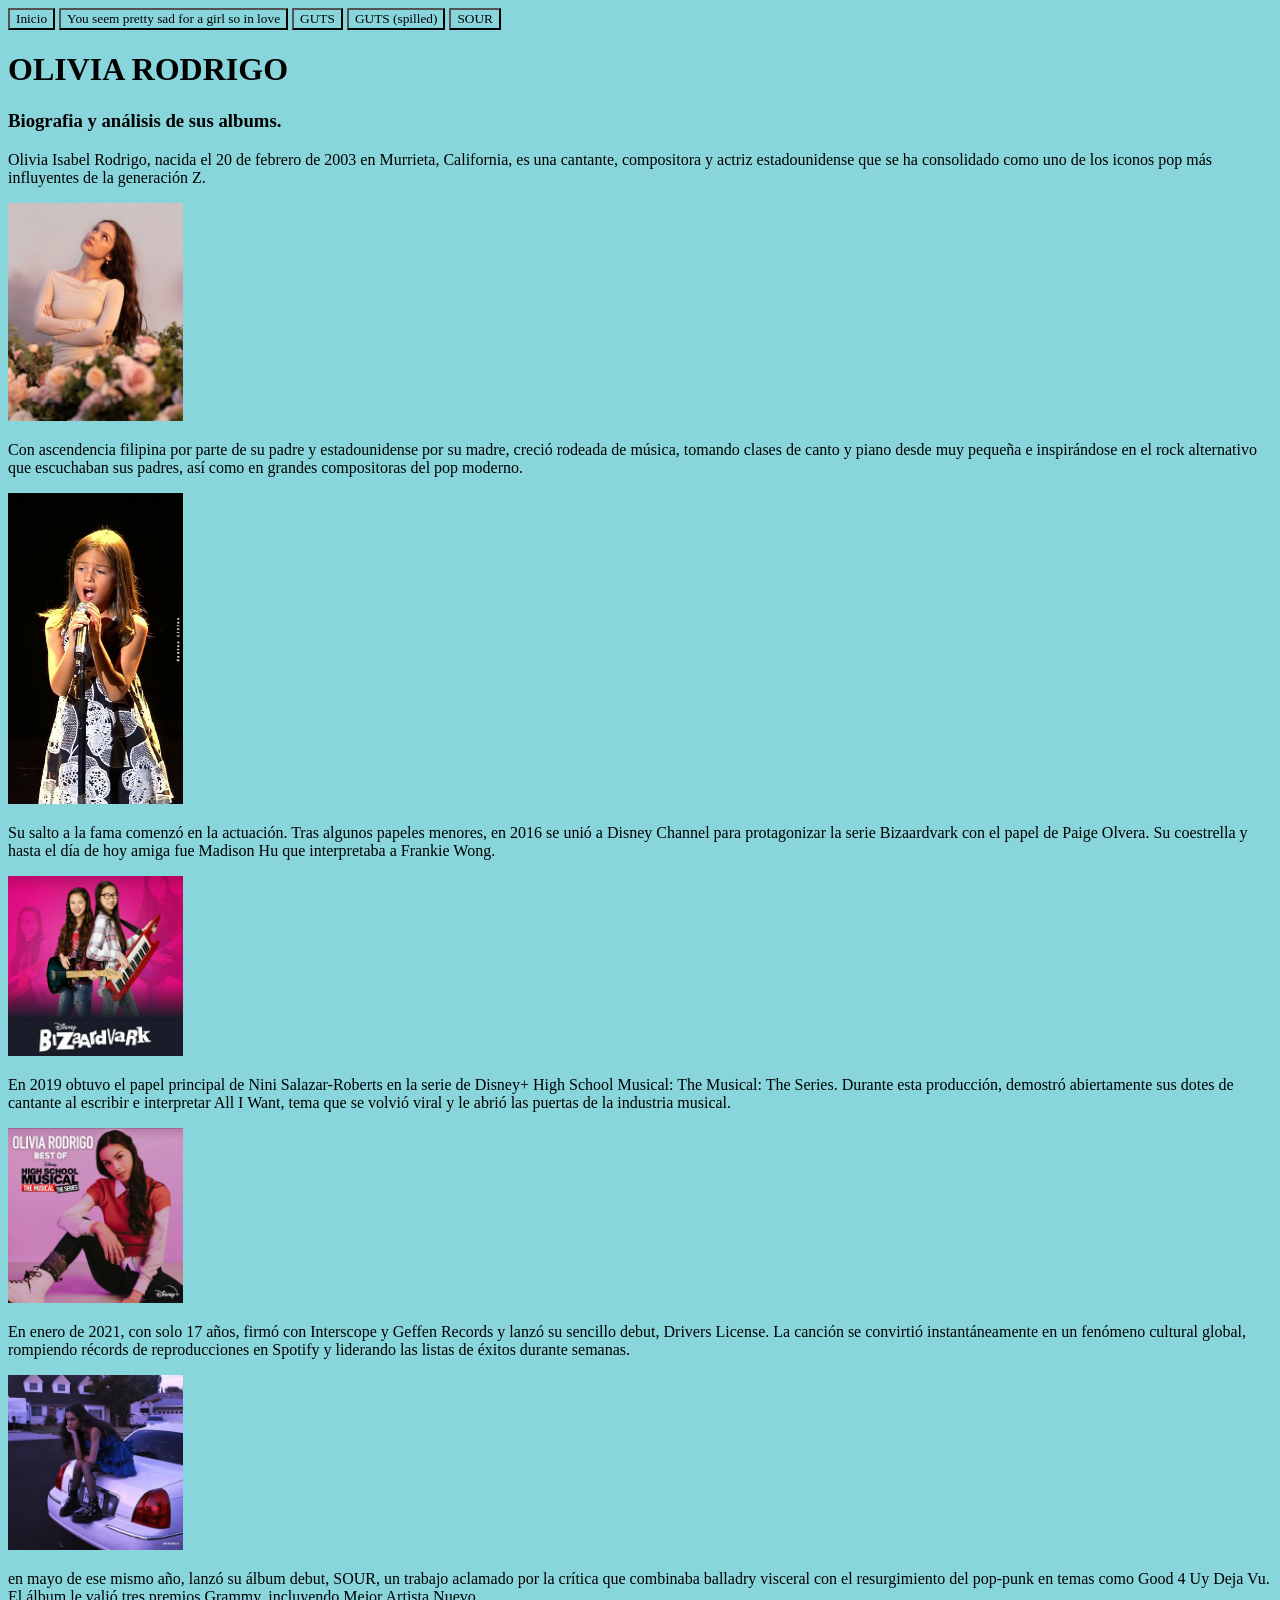
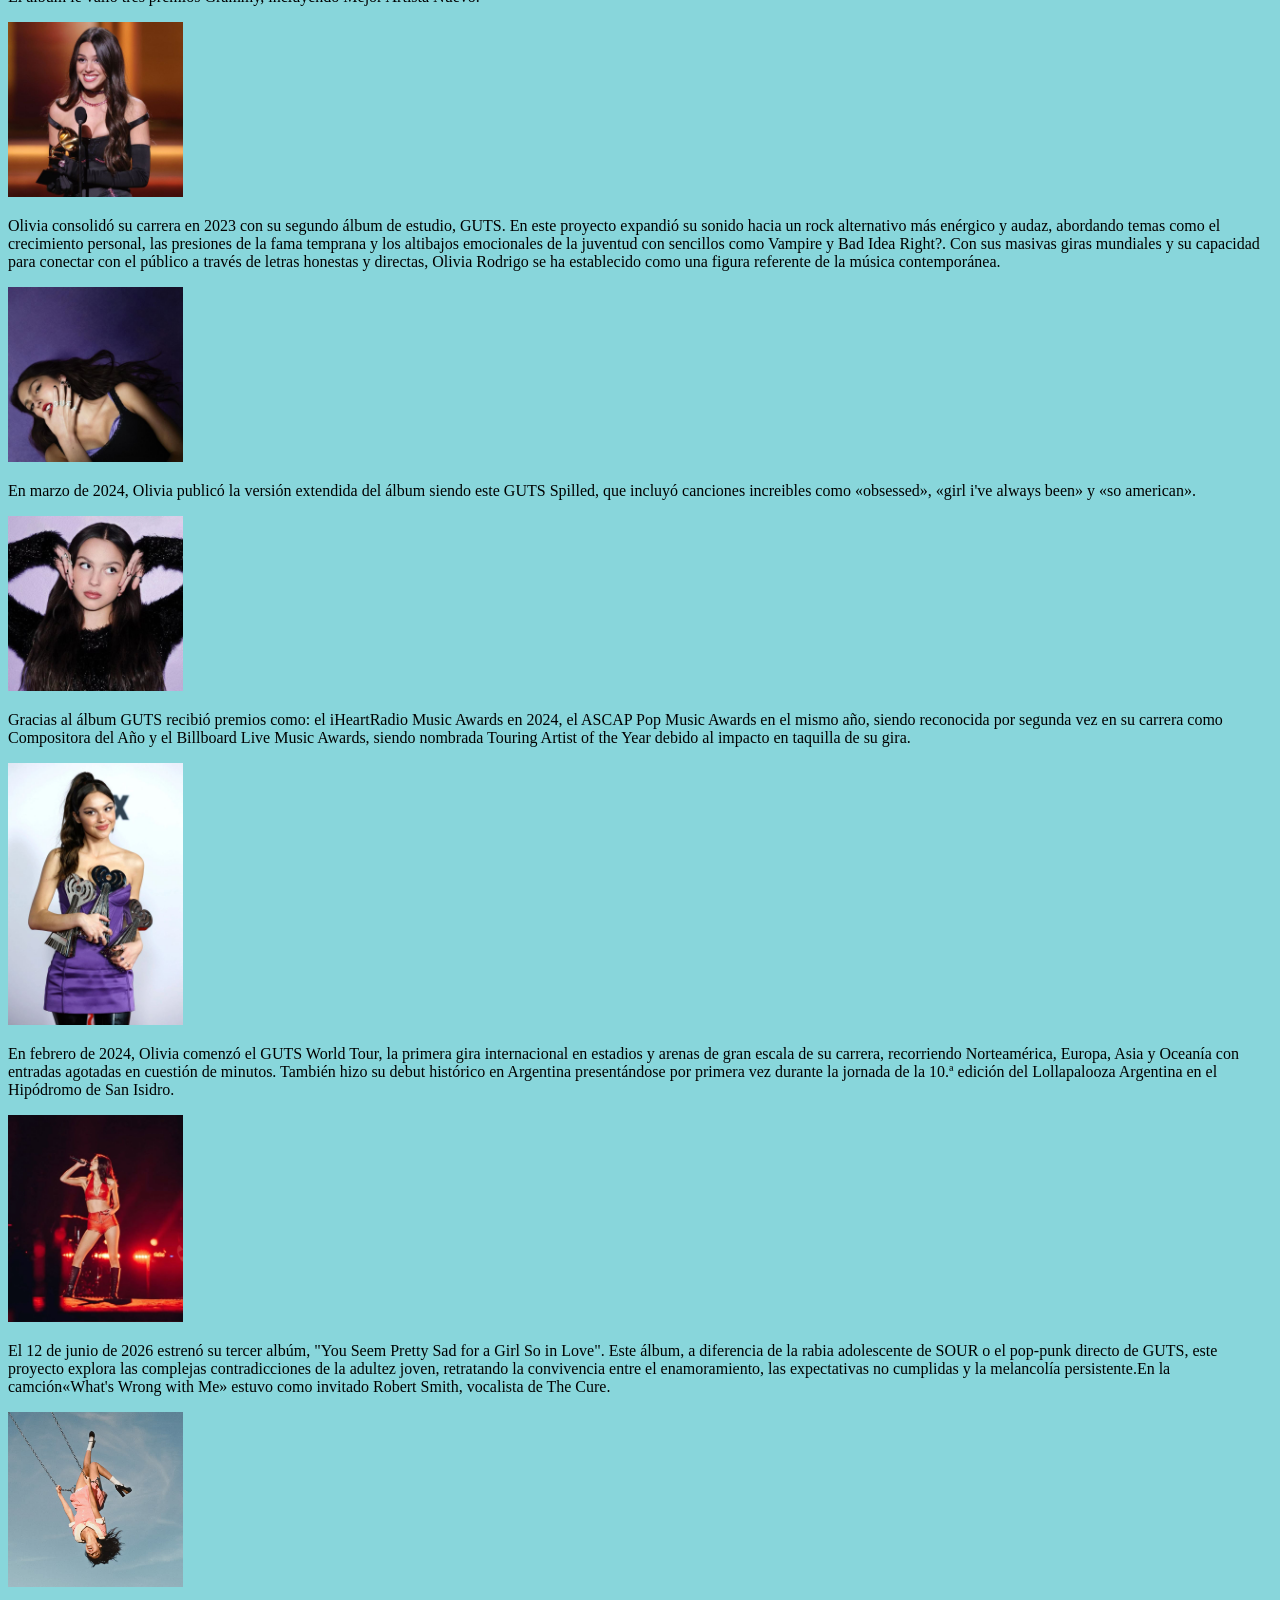
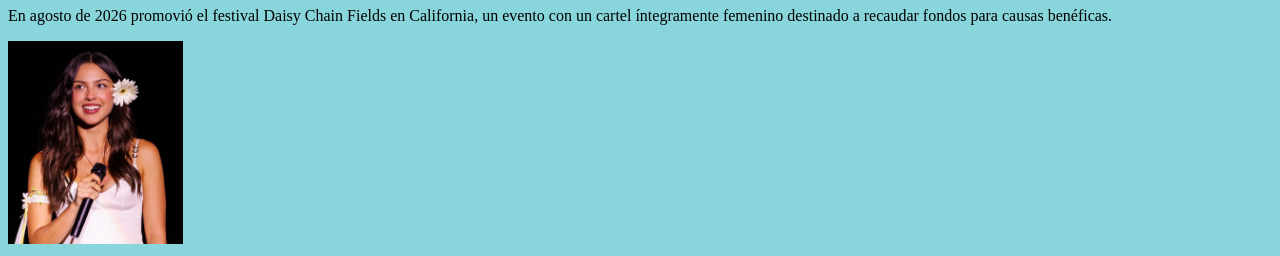
<file: Presentacion.html>
<!DOCTYPE html>
<html lang="en">
<head>
    <meta charset="UTF-8">
    <meta name="viewport" content="width=device-width, initial-scale=1.0">
    <title>Análisis Olivia Rodrigo</title>   

    <a href="Presentacion.html"><button>Inicio</button></a>
    <a href="You seem.html"><button>You seem pretty sad for a girl so in love</button></a>
    <a href="GUTS.html"><button>GUTS</button></a>
    <a href="gutsdelux.html"><button>GUTS (spilled)</button></a>
    <a href="SOUR.html"><button>SOUR</button></a>
    <link rel="stylesheet" href="presentación.css">
</head>

<body>
    <h1>OLIVIA RODRIGO</h1>
    <h3>Biografia y análisis de sus albums.</h3>
  <P>Olivia Isabel Rodrigo, nacida el 20 de febrero de 2003 en Murrieta, California, es una cantante, compositora y actriz estadounidense que se ha consolidado como uno de los iconos pop más influyentes de la generación Z. </P>
  <img src="olivia.jpg" alt="imagen 1" width="175px" >
  <p>Con ascendencia filipina por parte de su padre y estadounidense por su madre, creció rodeada de música, tomando clases de canto y piano desde muy pequeña e inspirándose en el rock alternativo que escuchaban sus padres, así como en grandes compositoras del pop moderno.</p>
  <img src="olivia 2.jpg" alt="imagen 1" width="175px" >
  <p>Su salto a la fama comenzó en la actuación. Tras algunos papeles menores, en 2016 se unió a Disney Channel para protagonizar la serie Bizaardvark con el papel de Paige Olvera. Su coestrella y hasta el día de hoy amiga fue Madison Hu que interpretaba a Frankie Wong.</p>
  <img src="bzb.jpg" alt="imagen 1" width="175px" >
  <p>En 2019 obtuvo el papel principal de Nini Salazar-Roberts en la serie de Disney+ High School Musical: The Musical: The Series. Durante esta producción, demostró abiertamente sus dotes de cantante al escribir e interpretar All I Want, tema que se volvió viral y le abrió las puertas de la industria musical.</p>
  <img src="hsm.jpg" alt="imagen 1" width="175px" >
  <p>En enero de 2021, con solo 17 años, firmó con Interscope y Geffen Records y lanzó su sencillo debut, Drivers License. La canción se convirtió instantáneamente en un fenómeno cultural global, rompiendo récords de reproducciones en Spotify y liderando las listas de éxitos durante semanas. </p>
  <img src="dl.jpg" alt="imagen 1" width="175px" > 
  <p>en mayo de ese mismo año, lanzó su álbum debut, SOUR, un trabajo aclamado por la crítica que combinaba balladry visceral con el resurgimiento del pop-punk en temas como Good 4 Uy Deja Vu. El álbum le valió tres premios Grammy, incluyendo Mejor Artista Nuevo.</p>                                                       
  <img src="grammy.jpg" alt="imagen 1" width="175px" > 
  <p>Olivia consolidó su carrera en 2023 con su segundo álbum de estudio, GUTS. En este proyecto expandió su sonido hacia un rock alternativo más enérgico y audaz, abordando temas como el crecimiento personal, las presiones de la fama temprana y los altibajos emocionales de la juventud con sencillos como Vampire y Bad Idea Right?. Con sus masivas giras mundiales y su capacidad para conectar con el público a través de letras honestas y directas, Olivia Rodrigo se ha establecido como una figura referente de la música contemporánea.</p>
  <img src="guts.jpg" alt="imagen 1" width="175px" > 
  <p>En marzo de 2024, Olivia publicó la versión extendida del álbum siendo este GUTS Spilled, que incluyó canciones increibles como «obsessed», «girl i've always been» y «so american». </p>
  <img src="gsp.jpg" alt="imagen 1" width="175px" >   
  <p> Gracias al álbum GUTS recibió premios como: el iHeartRadio Music Awards en 2024, el ASCAP Pop Music Awards en el mismo año, siendo reconocida por segunda vez en su carrera como Compositora del Año y el Billboard Live Music Awards, siendo nombrada Touring Artist of the Year debido al impacto en taquilla de su gira. </p>
  <img src="premi.jpg" alt="imagen 1" width="175px" >  
  <p>En febrero de 2024, Olivia comenzó el GUTS World Tour, la primera gira internacional en estadios y arenas de gran escala de su carrera, recorriendo Norteamérica, Europa, Asia y Oceanía con entradas agotadas en cuestión de minutos. También hizo su debut histórico en Argentina presentándose por primera vez durante la jornada de la 10.ª edición del Lollapalooza Argentina en el Hipódromo de San Isidro. </p>    
  <img src="gwt.jpg" alt="imagen 1" width="175px" >    
  <p>El 12 de junio de 2026 estrenó su tercer albúm, "You Seem Pretty Sad for a Girl So in Love". Este álbum, a diferencia de la rabia adolescente de SOUR o el pop-punk directo de GUTS, este proyecto explora las complejas contradicciones de la adultez joven, retratando la convivencia entre el enamoramiento, las expectativas no cumplidas y la melancolía persistente.En la camción«What's Wrong with Me» estuvo como invitado Robert Smith, vocalista de The Cure.</p>   
  <img src="ysm.jpg" alt="imagen 1" width="175px" >    
  <p>En agosto de 2026 promovió el festival Daisy Chain Fields en California, un evento con un cartel íntegramente femenino destinado a recaudar fondos para causas benéficas.</p>
  <img src="dc.jpg" alt="imagen 1" width="175px" >
</file>
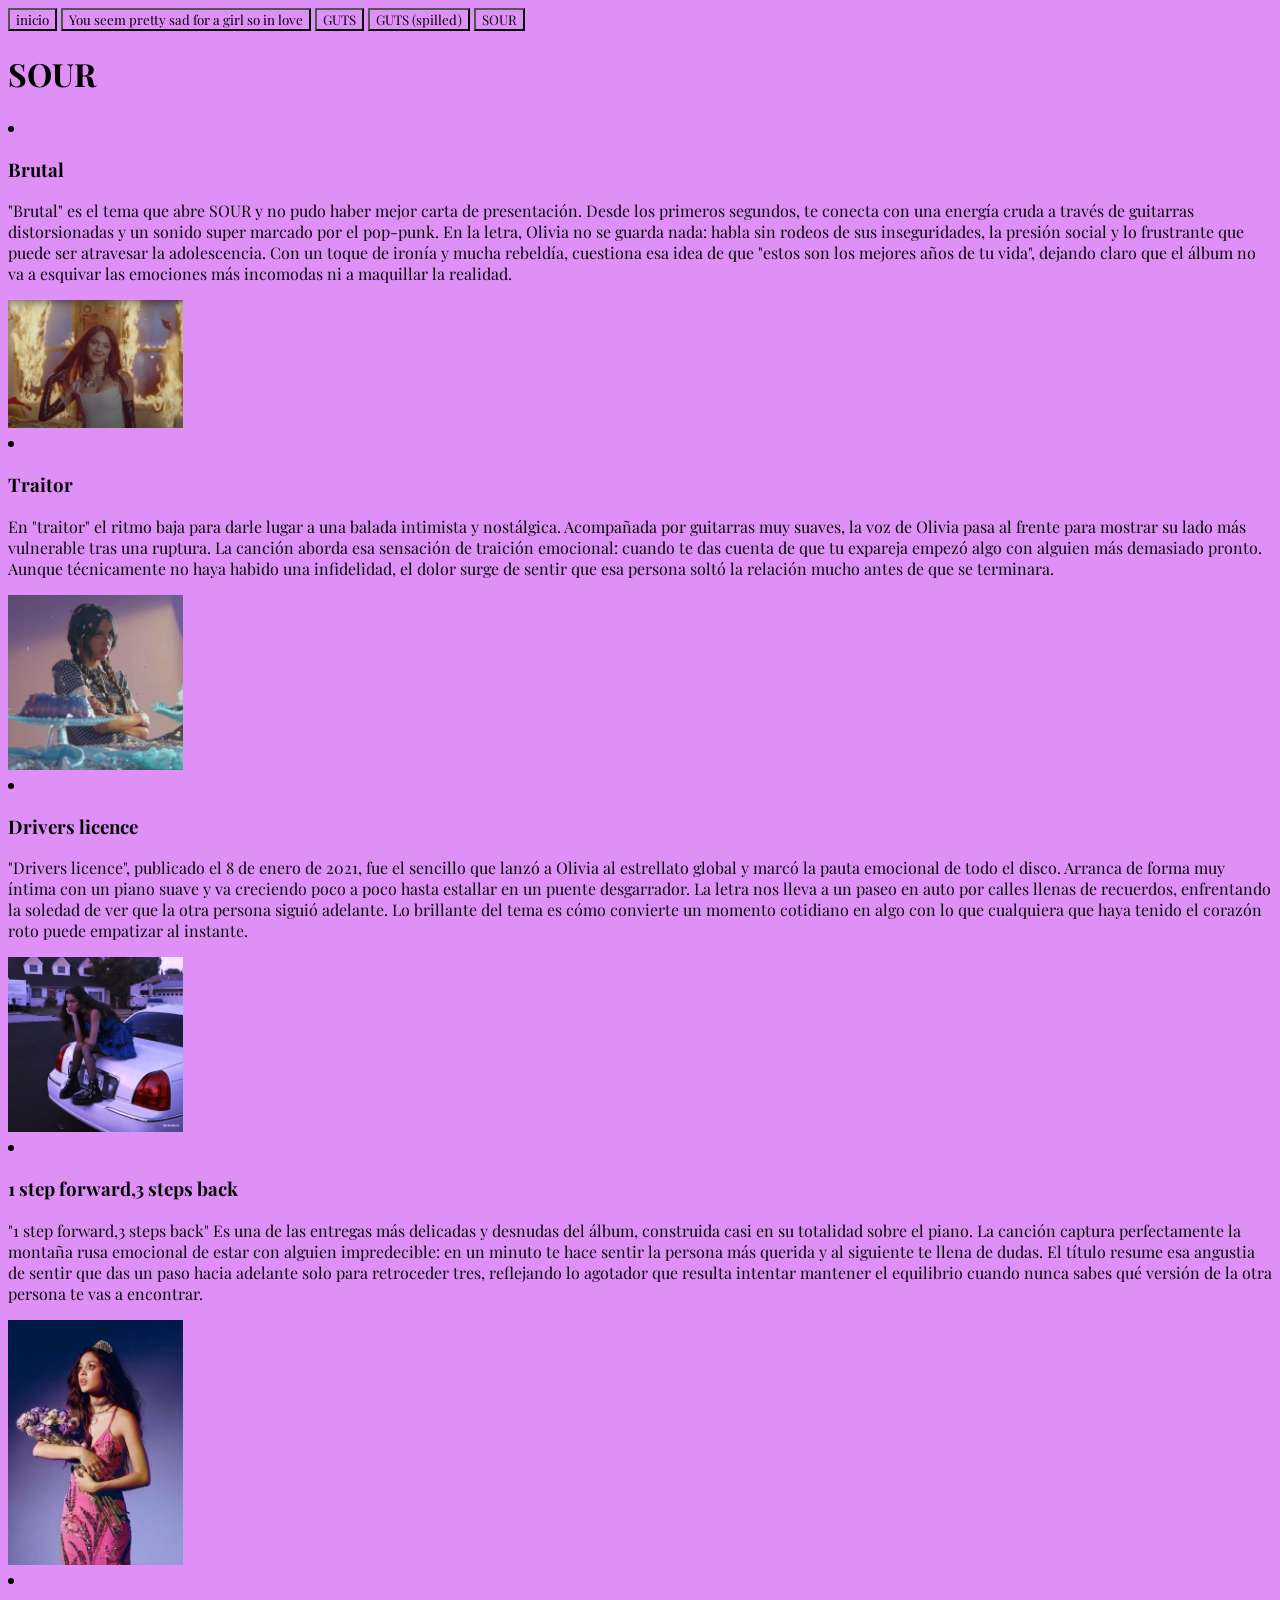
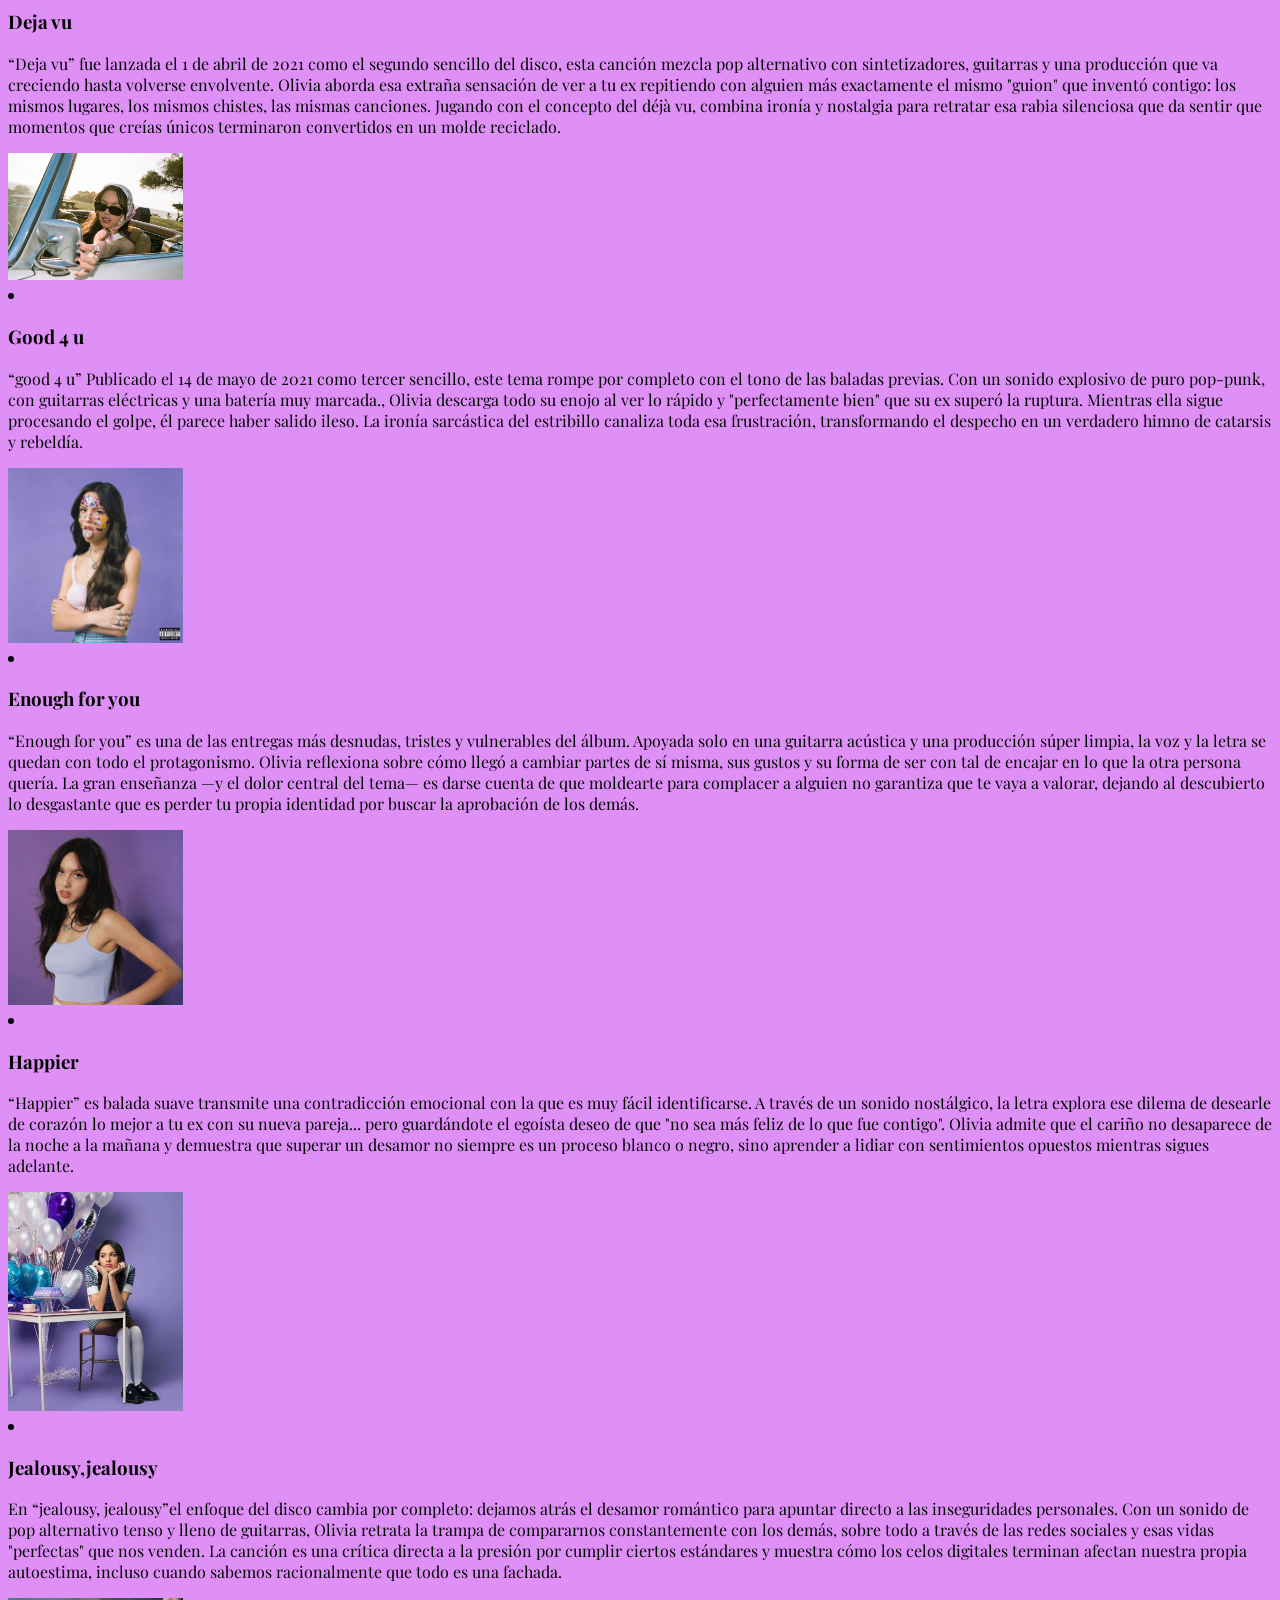
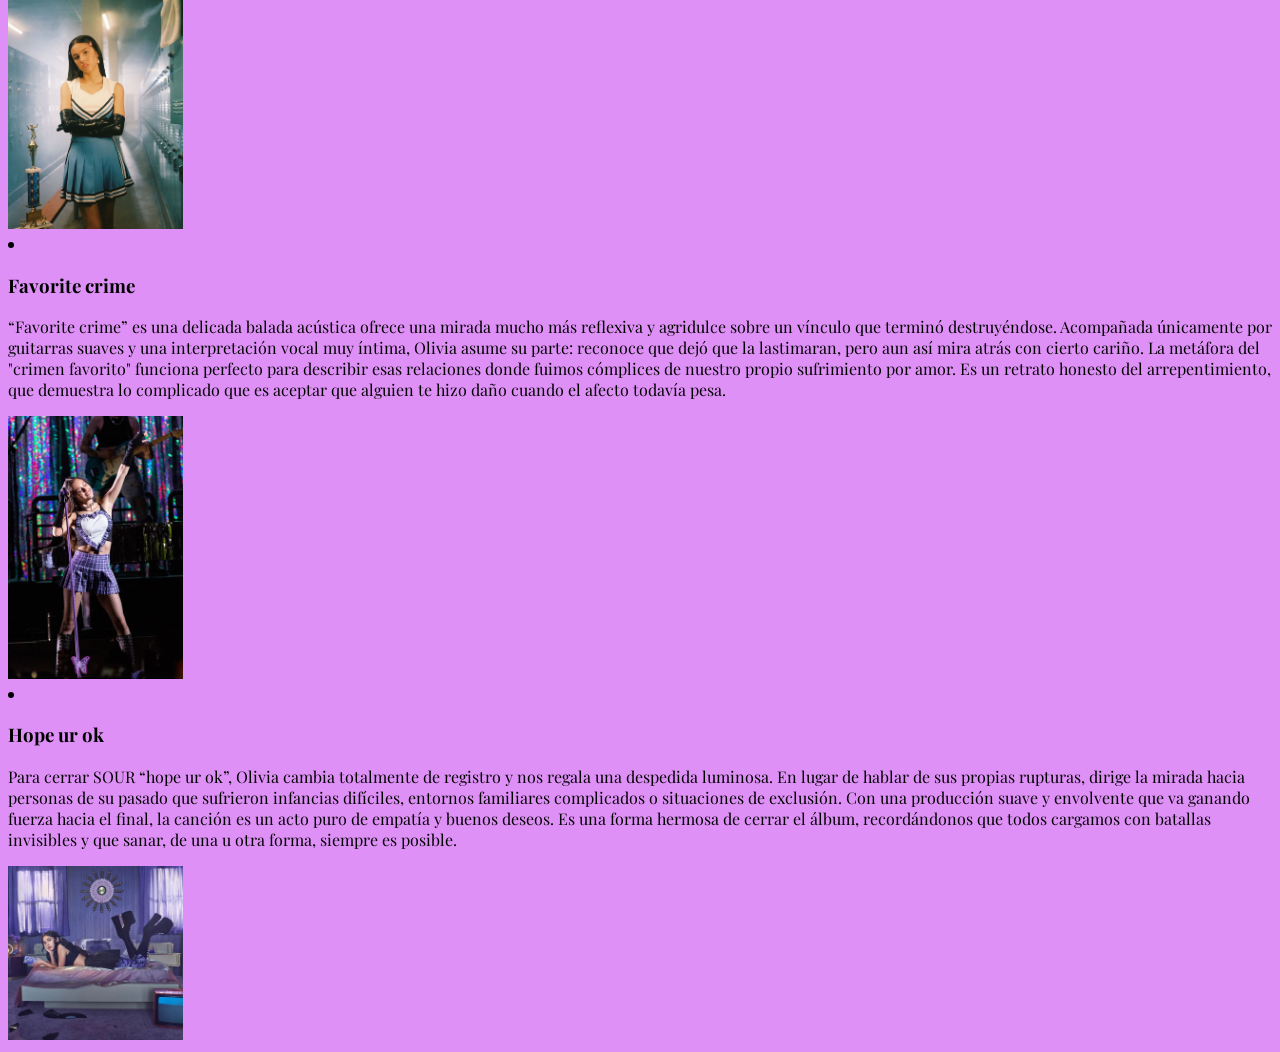
<file: SOUR.html>
<!DOCTYPE html>
<html lang="en">
<head>
    <meta charset="UTF-8">
    <meta name="viewport" content="width=device-width, initial-scale=1.0">
    <title>Document</title>
    <link rel="stylesheet" href="sour.css">
    <link rel="preconnect" href="https://fonts.googleapis.com">
<link rel="preconnect" href="https://fonts.gstatic.com" crossorigin>
<link href="https://fonts.googleapis.com/css2?family=Playfair+Display:ital,wght@0,400..900;1,400..900&display=swap" rel="stylesheet">

</head>
<body>
    <a href="index.html"><button>inicio</button></a>
    <a href="You seem.html"><button>You seem pretty sad for a girl so in love</button></a>
    <a href="GUTS.html"><button>GUTS</button></a>
    <a href="gutsdelux.html"><button>GUTS (spilled)</button></a> 
    <a href="SOUR.html"><button>SOUR</button></a>

<h1>SOUR</h1>
<li>
<h3>Brutal</h3>
<p>"Brutal" es el tema que abre SOUR y no pudo haber mejor carta de presentación. Desde los primeros segundos, te conecta con una energía cruda a través de guitarras distorsionadas y un sonido super marcado por el pop-punk. En la letra, Olivia no se guarda nada: habla sin rodeos de sus inseguridades, la presión social y lo frustrante que puede ser atravesar la adolescencia. Con un toque de ironía y mucha rebeldía, cuestiona esa idea de que "estos son los mejores años de tu vida", dejando claro que el álbum no va a esquivar las emociones más incomodas ni a maquillar la realidad.
</p>
<img src="brutal.jpg" alt="imagen 1" width="175px" >
</li>
<li>
<h3>Traitor</h3>
<p>En "traitor" el ritmo baja para darle lugar a una balada intimista y nostálgica. Acompañada por guitarras muy suaves, la voz de Olivia pasa al frente para mostrar su lado más vulnerable tras una ruptura. La canción aborda esa sensación de traición emocional: cuando te das cuenta de que tu expareja empezó algo con alguien más demasiado pronto. Aunque técnicamente no haya habido una infidelidad, el dolor surge de sentir que esa persona soltó la relación mucho antes de que se terminara.
</p>
<img src="tritor.jpg" alt="imagen 2" width="175px" >
</li>
<li>
<h3>Drivers licence</h3>
<p>"Drivers licence", publicado el 8 de enero de 2021, fue el sencillo que lanzó a Olivia al estrellato global y marcó la pauta emocional de todo el disco. Arranca de forma muy íntima con un piano suave y va creciendo poco a poco hasta estallar en un puente desgarrador. La letra nos lleva a un paseo en auto por calles llenas de recuerdos, enfrentando la soledad de ver que la otra persona siguió adelante. Lo brillante del tema es cómo convierte un momento cotidiano en algo con lo que cualquiera que haya tenido el corazón roto puede empatizar al instante.
</p>
<img src="dl.jpg" alt="imagen 3" width="175px" >
</li>
<li>
<h3>1 step forward,3 steps back</h3>
<p>"1 step forward,3 steps back" Es una de las entregas más delicadas y desnudas del álbum, construida casi en su totalidad sobre el piano. La canción captura perfectamente la montaña rusa emocional de estar con alguien impredecible: en un minuto te hace sentir la persona más querida y al siguiente te llena de dudas. El título resume esa angustia de sentir que das un paso hacia adelante solo para retroceder tres, reflejando lo agotador que resulta intentar mantener el equilibrio cuando nunca sabes qué versión de la otra persona te vas a encontrar.
</p>
<img src="1sf3sb.jpg" alt="imagen 4" width="175px" >
</li>
<li>
<h3>Deja vu</h3>
<p>“Deja vu” fue lanzada el 1 de abril de 2021 como el segundo sencillo del disco, esta canción mezcla pop alternativo con sintetizadores, guitarras y una producción que va creciendo hasta volverse envolvente. Olivia aborda esa extraña sensación de ver a tu ex repitiendo con alguien más exactamente el mismo "guion" que inventó contigo: los mismos lugares, los mismos chistes, las mismas canciones. Jugando con el concepto del déjà vu, combina ironía y nostalgia para retratar esa rabia silenciosa que da sentir que momentos que creías únicos terminaron convertidos en un molde reciclado.</p>
<img src="dv.jpg" alt="imagen 5" width="175px" >
</li>
<li>
<h3>Good 4 u</h3>
<p> “good 4 u”
    Publicado el 14 de mayo de 2021 como tercer sencillo, este tema rompe por completo con el tono de las baladas previas. Con un sonido explosivo de puro pop-punk, con guitarras eléctricas y una batería muy marcada., Olivia descarga todo su enojo al ver lo rápido y "perfectamente bien" que su ex superó la ruptura. Mientras ella sigue procesando el golpe, él parece haber salido ileso. La ironía sarcástica del estribillo canaliza toda esa frustración, transformando el despecho en un verdadero himno de catarsis y rebeldía.</p>
<img src="g4u.jpg" alt="imagen 6" width="175px" >
</li>
<li>
<h3>Enough for you</h3>
 <p> “Enough for you” es una de las entregas más desnudas, tristes y vulnerables del álbum. Apoyada solo en una guitarra acústica y una producción súper limpia, la voz y la letra se quedan con todo el protagonismo. Olivia reflexiona sobre cómo llegó a cambiar partes de sí misma, sus gustos y su forma de ser con tal de encajar en lo que la otra persona quería. La gran enseñanza —y el dolor central del tema— es darse cuenta de que moldearte para complacer a alguien no garantiza que te vaya a valorar, dejando al descubierto lo desgastante que es perder tu propia identidad por buscar la aprobación de los demás.</p>
<img src="eu.jpg" alt="imagen 7" width="175px" >
</li>
<li>
<h3>Happier</h3>
<p>“Happier” es balada suave transmite una contradicción emocional con la que es muy fácil identificarse. A través de un sonido nostálgico, la letra explora ese dilema de desearle de corazón lo mejor a tu ex con su nueva pareja... pero guardándote el egoísta deseo de que "no sea más feliz de lo que fue contigo". Olivia admite que el cariño no desaparece de la noche a la mañana y demuestra que superar un desamor no siempre es un proceso blanco o negro, sino aprender a lidiar con sentimientos opuestos mientras sigues adelante.</p>
<img src="happier.jpg" alt="imagen 8" width="175px" >
</li>
<li>
<h3>Jealousy,jealousy</h3>
<p>En “jealousy, jealousy”el enfoque del disco cambia por completo: dejamos atrás el desamor romántico para apuntar directo a las inseguridades personales. Con un sonido de pop alternativo tenso y lleno de guitarras, Olivia retrata la trampa de compararnos constantemente con los demás, sobre todo a través de las redes sociales y esas vidas "perfectas" que nos venden. La canción es una crítica directa a la presión por cumplir ciertos estándares y muestra cómo los celos digitales terminan afectan nuestra propia autoestima, incluso cuando sabemos racionalmente que todo es una fachada.</p>
<img src="jj (1).jpg" alt="imagen 9" width="175px" >
</li>
<li>
<h3>Favorite crime</h3>
<p> “Favorite crime” es una delicada balada acústica ofrece una mirada mucho más reflexiva y agridulce sobre un vínculo que terminó destruyéndose. Acompañada únicamente por guitarras suaves y una interpretación vocal muy íntima, Olivia asume su parte: reconoce que dejó que la lastimaran, pero aun así mira atrás con cierto cariño. La metáfora del "crimen favorito" funciona perfecto para describir esas relaciones donde fuimos cómplices de nuestro propio sufrimiento por amor. Es un retrato honesto del arrepentimiento, que demuestra lo complicado que es aceptar que alguien te hizo daño cuando el afecto todavía pesa.
    </p>
<img src="fc.jpg" alt="imagen 10" width="175px" >
</li>
<li>
<h3>Hope ur ok</h3>
<p>Para cerrar SOUR “hope ur ok”, Olivia cambia totalmente de registro y nos regala una despedida luminosa. En lugar de hablar de sus propias rupturas, dirige la mirada hacia personas de su pasado que sufrieron infancias difíciles, entornos familiares complicados o situaciones de exclusión. Con una producción suave y envolvente que va ganando fuerza hacia el final, la canción es un acto puro de empatía y buenos deseos. Es una forma hermosa de cerrar el álbum, recordándonos que todos cargamos con batallas invisibles y que sanar, de una u otra forma, siempre es posible.</p>
<img src="huok.jpg" alt="imagen 11" width="175px" >
</li>

</body>
</html>
</file>
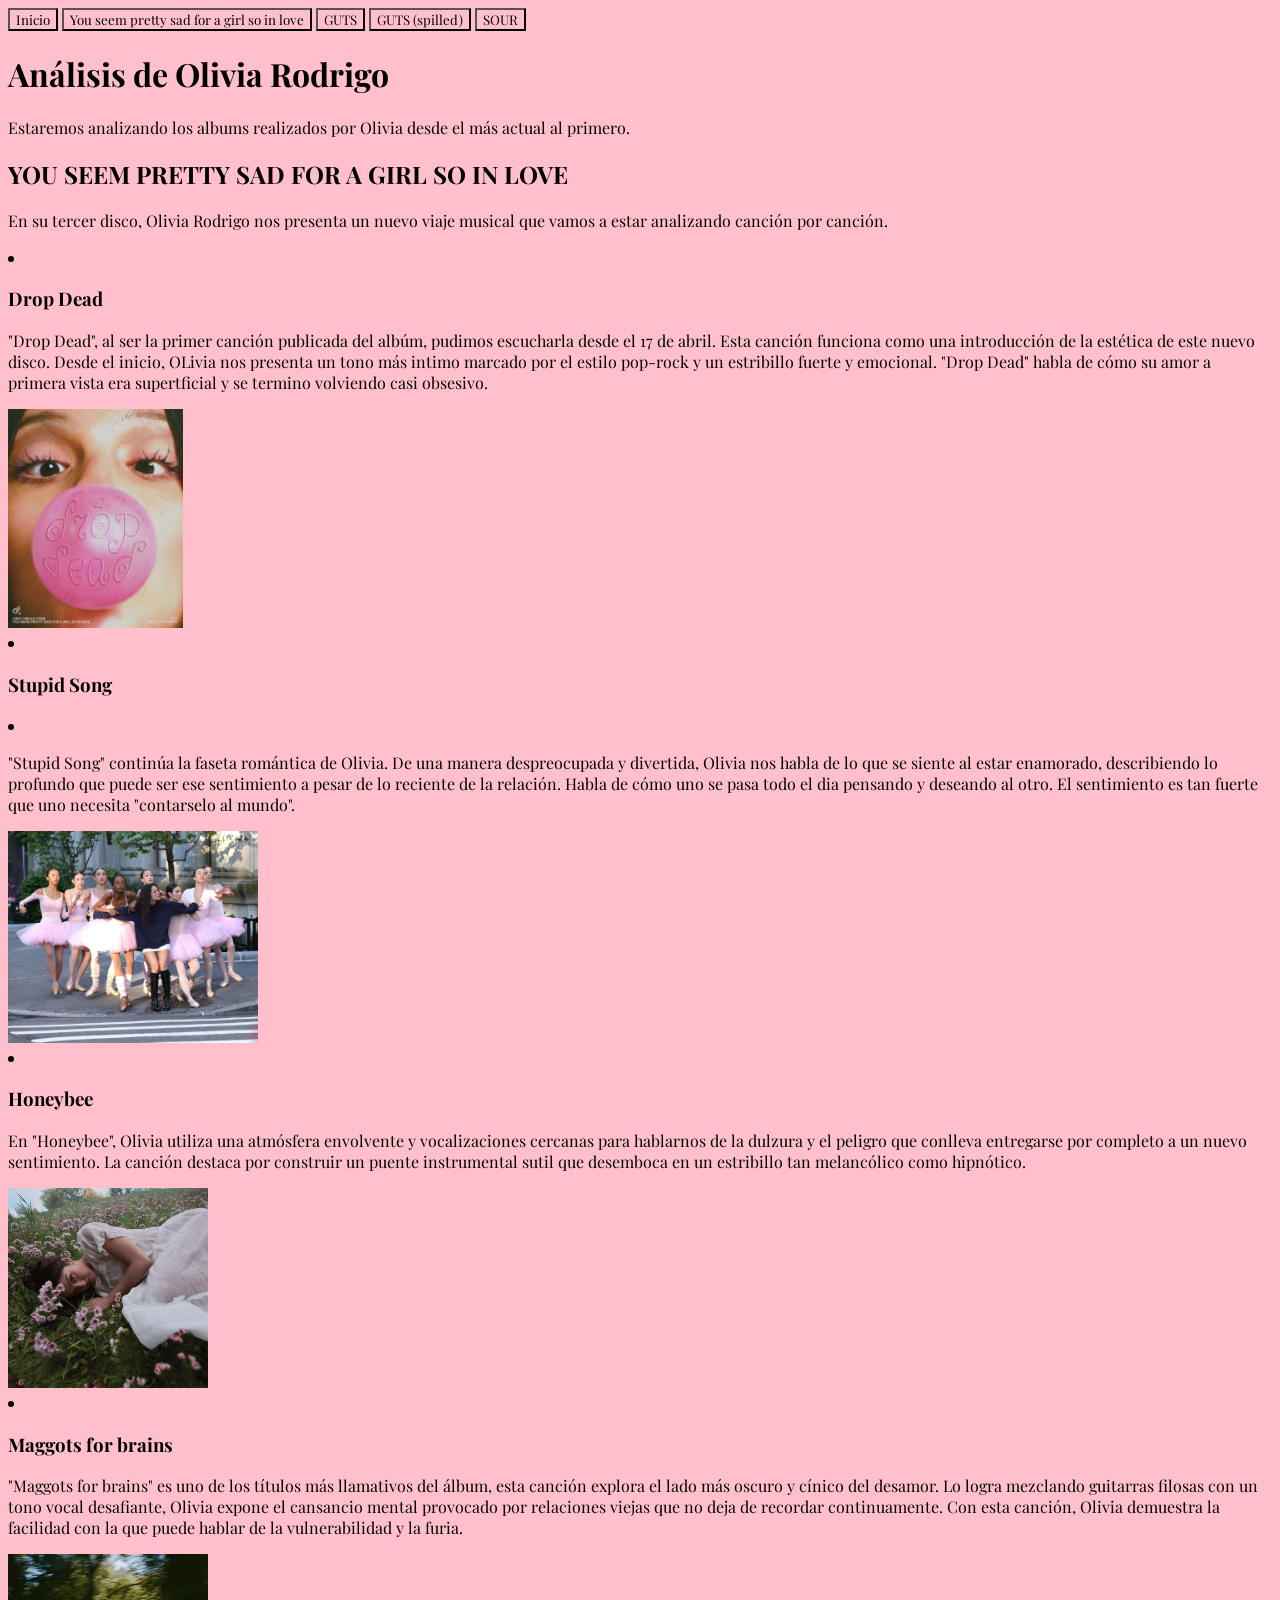
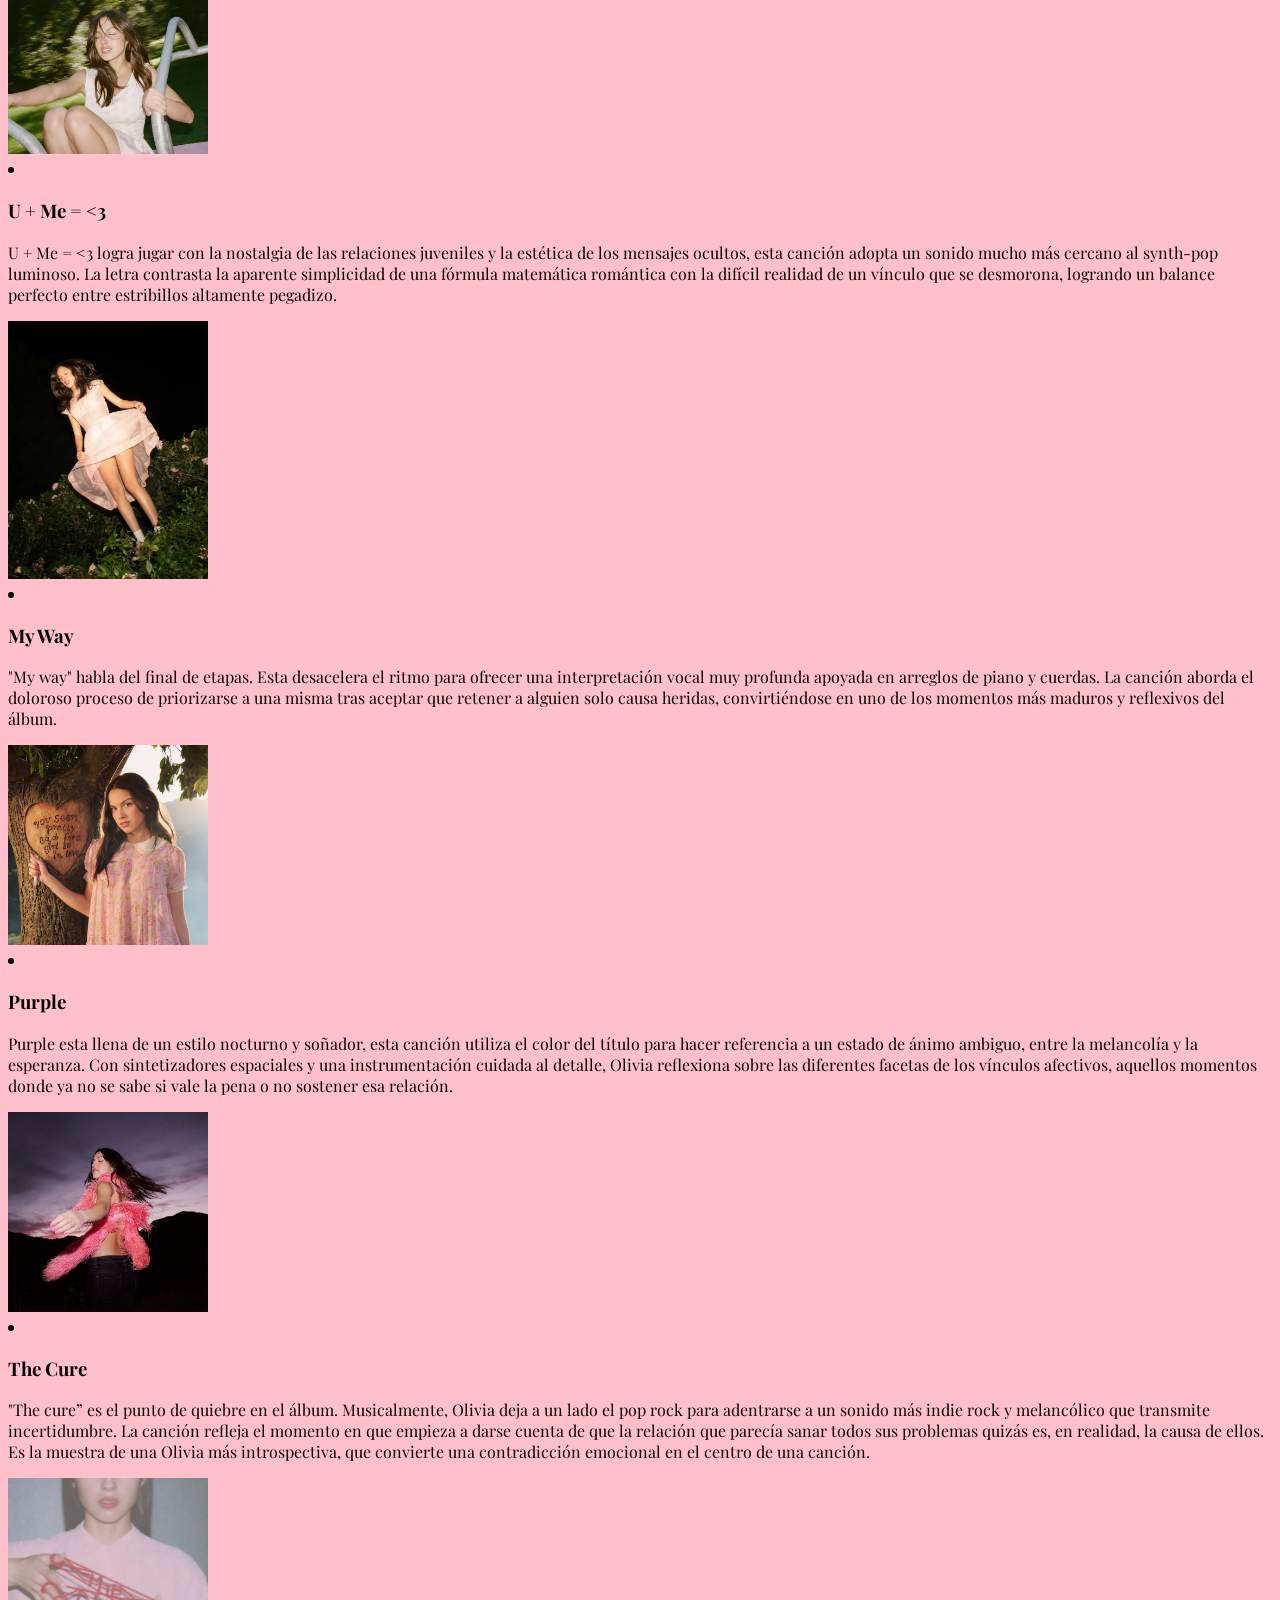
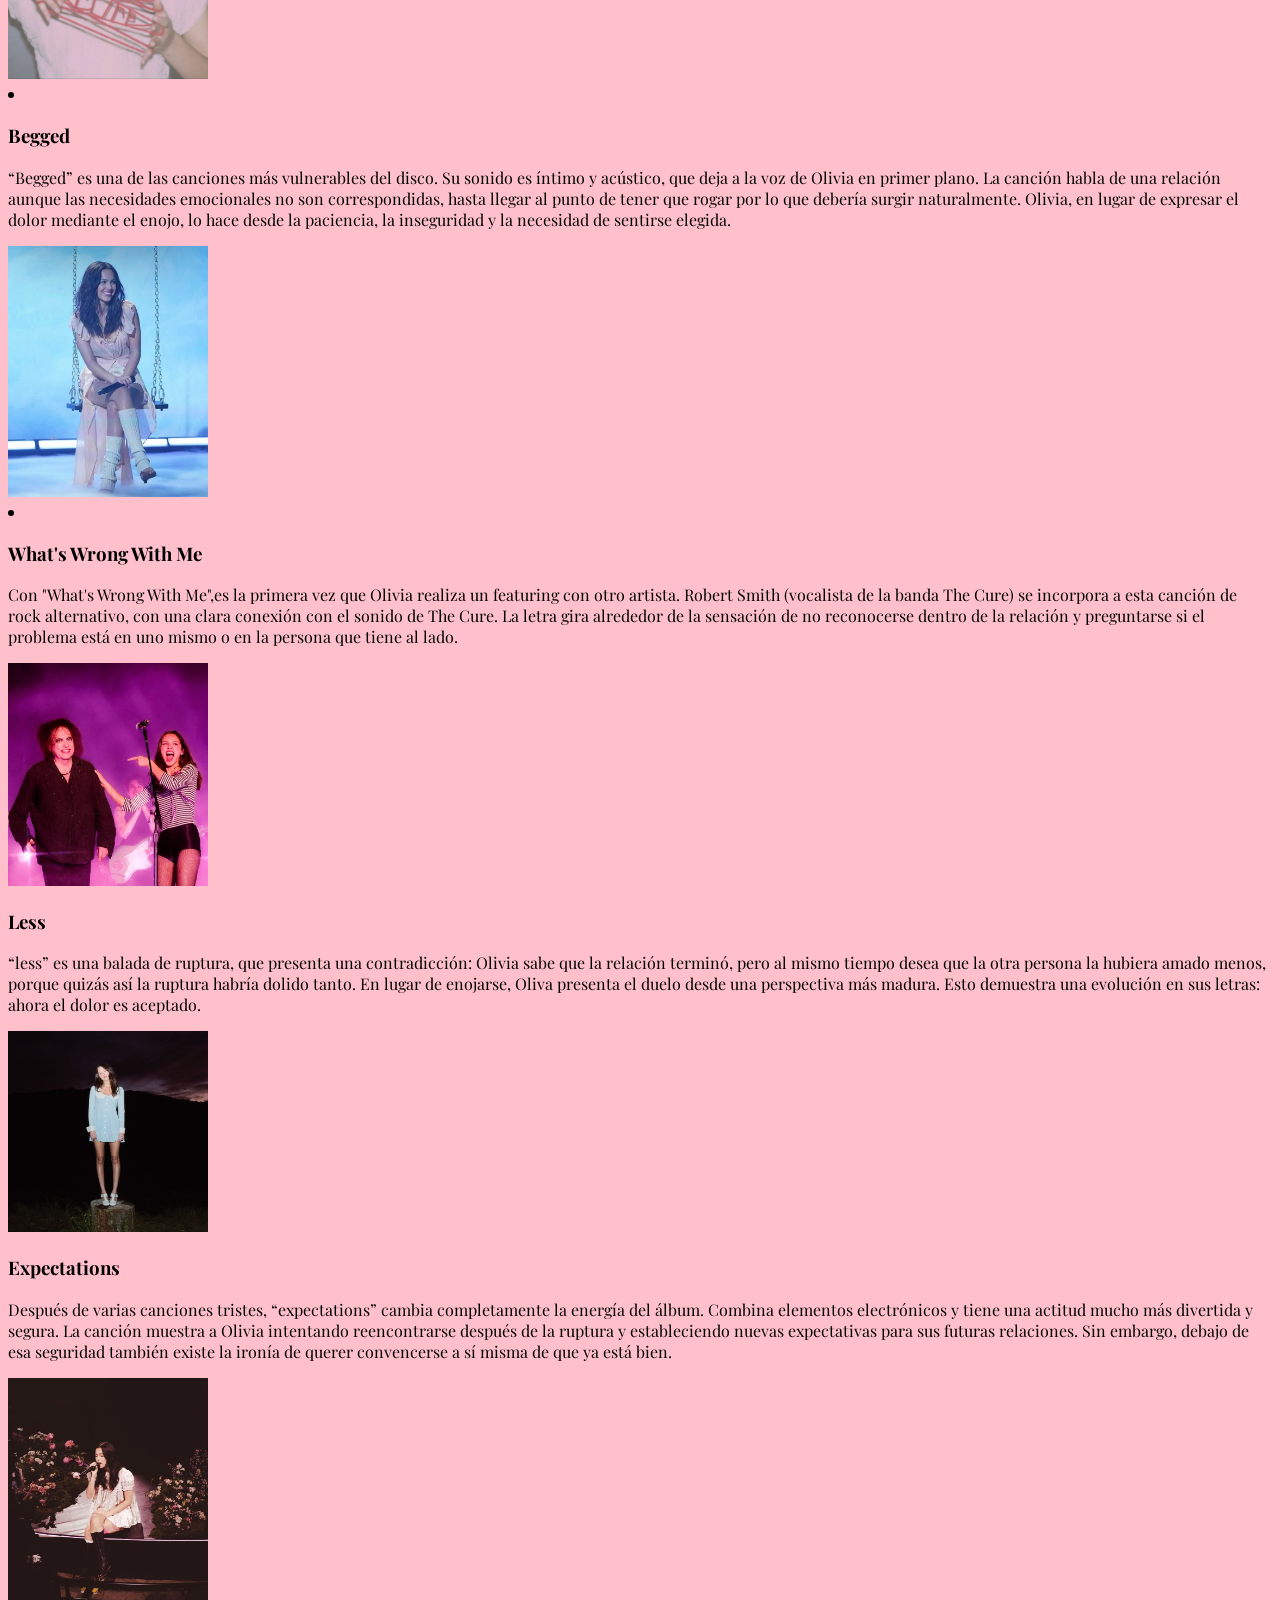
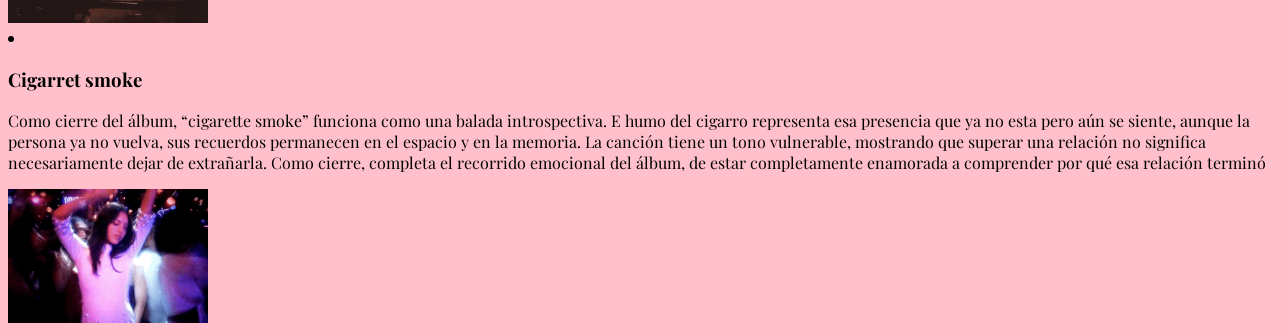
<file: You seem.html>
<!DOCTYPE html>
<html lang="en">
<head>
    <meta charset="UTF-8">
    <meta name="viewport" content="width=device-width, initial-scale=1.0">
    <title>Análisis del nuevo álbum de Olivia Rodrigo</title>
    <link rel="stylesheet" href="estilo.css">
    <link rel="preconnect" href="https://fonts.googleapis.com">
<link rel="preconnect" href="https://fonts.gstatic.com" crossorigin>
<link href="https://fonts.googleapis.com/css2?family=Playfair+Display:ital,wght@0,400..900;1,400..900&display=swap" rel="stylesheet">

  
    

</head>

<body>
    <a href="index.html"><button>Inicio</button></a>
    <a href="You seem.html"><button>You seem pretty sad for a girl so in love</button></a>
    <a href="GUTS.html"><button>GUTS</button></a>
    <a href="gutsdelux.html"><button>GUTS (spilled)</button></a>
    <a href="SOUR.html"><button>SOUR</button></a>

    <h1>Análisis de Olivia Rodrigo</h1>
    <p>Estaremos analizando los albums realizados por Olivia desde el más actual al primero.</p>
    <h2>YOU SEEM PRETTY SAD FOR A GIRL SO IN LOVE</h2>
    <p>En su tercer disco, Olivia Rodrigo nos presenta un nuevo viaje musical que vamos a estar analizando canción por canción.</p>
    <li>
        <h3>Drop Dead</h3>
    </li>
    <p>"Drop Dead", al ser la primer canción publicada del albúm, pudimos escucharla desde el 17 de abril. Esta canción funciona como una introducción de la estética de este nuevo disco. Desde el inicio, OLivia nos presenta un tono más intimo marcado por el estilo pop-rock y un estribillo fuerte y emocional. "Drop Dead" habla de cómo su amor a primera vista era supertficial y se termino volviendo casi obsesivo. </p>
<img src="IMG_4089.JPG" alt="imagen 1" width="175px" >
<li>
    <h3>Stupid Song</h3>
<li>
<p>"Stupid Song" continúa la faseta romántica de Olivia. De una manera despreocupada y divertida, Olivia nos habla de lo que se siente al estar enamorado, describiendo lo profundo que puede ser ese sentimiento a pesar de lo reciente de la relación. Habla de cómo uno se pasa todo el dia pensando y deseando al otro. El sentimiento es tan fuerte que uno necesita "contarselo al mundo". </p>
    <img src="IMG_4095.JPG" alt="imagen 2" width="250px" >
<li>
    <h3>Honeybee</h3> 
    <p>En "Honeybee", Olivia utiliza una atmósfera envolvente y vocalizaciones cercanas para hablarnos de la dulzura y el peligro que conlleva entregarse por completo a un nuevo sentimiento. La canción destaca por construir un puente instrumental sutil que desemboca en un estribillo tan melancólico como hipnótico.</p>

    <img src="ff3.jpg" alt="imagen 3" width="200px">
    <li>
    <h3>Maggots for brains</h3>
        <p>"Maggots for brains" es uno de los títulos más llamativos del álbum, esta canción explora el lado más oscuro y cínico del desamor. Lo logra mezclando guitarras filosas con un tono vocal desafiante, Olivia expone el cansancio mental provocado por relaciones viejas que no deja de recordar continuamente. Con esta canción, Olivia demuestra la facilidad con la que puede hablar de la vulnerabilidad y la furia. </p>
        <img src="f3.jpg" alt="imagen 4" width="200px">
    </li>
    <li>
        <h3>U + Me = <3 </h3>
        <p>U + Me = <3  logra jugar con la nostalgia de las relaciones juveniles y la estética de los mensajes ocultos, esta canción adopta un sonido mucho más cercano al synth-pop luminoso. La letra contrasta la aparente simplicidad de una fórmula matemática romántica con la difícil realidad de un vínculo que se desmorona, logrando un balance perfecto entre estribillos altamente pegadizo.</p>
            <img src="f2.jpg" alt="imagen 5" width="200px">
        </li>
        <li>
            <h3>My Way</h3> </li>
        <p>"My way" habla del final de etapas. Esta desacelera el ritmo para ofrecer una interpretación vocal muy profunda apoyada en arreglos de piano y cuerdas. La canción aborda el doloroso proceso de priorizarse a una misma tras aceptar que retener a alguien solo causa heridas, convirtiéndose en uno de los momentos más maduros y reflexivos del álbum.</p>
        <img src="ff6.jpg" alt="imagen 6" width="200px">
        <li>
            <h3>Purple</h3>
            <p>Purple esta llena de un estilo nocturno y soñador, esta canción utiliza el color del título para hacer referencia a un estado de ánimo ambiguo, entre la melancolía y la esperanza. Con sintetizadores espaciales y una instrumentación cuidada al detalle, Olivia reflexiona sobre las diferentes facetas de los vínculos afectivos, aquellos momentos donde ya no se sabe si vale la pena o no sostener esa relación.</p>
            <img src="ff1.jpg" alt="imagen 7" width="200px">
        </li>
        <li>
        <h3>The Cure</h3>
        <p>"The cure” es el punto de quiebre en el álbum. Musicalmente, Olivia deja a un lado el pop rock para adentrarse a un sonido más indie rock y melancólico que transmite incertidumbre. La canción refleja el momento en que empieza a darse cuenta de que la relación que parecía sanar todos sus problemas quizás es, en realidad, la causa de ellos. Es la muestra de una Olivia más introspectiva, que convierte una contradicción emocional en el centro de una canción.</p>
    <img src="IMG_4090.JPG" alt="imagen 8" width="200px">
    <li>
        <h3>Begged</h3>
    <p>“Begged” es una de las canciones más vulnerables del disco. Su sonido es íntimo y acústico, que deja a la voz de Olivia en primer plano. La canción habla de una relación aunque las necesidades emocionales no son correspondidas, hasta llegar al punto de tener que rogar por lo que debería surgir naturalmente. Olivia, en lugar de expresar el dolor mediante el enojo, lo hace desde la paciencia, la inseguridad y la necesidad de sentirse elegida.</p>
    <img src="f1.jpg" alt="imagen 9" width="200px">
    <li>
     <h3>What's Wrong With Me</h3>
     <p>Con "What's Wrong With Me",es la primera vez que Olivia realiza un featuring con otro artista. Robert Smith (vocalista de la banda The Cure) se incorpora a esta canción de rock alternativo, con una clara conexión con el sonido de The Cure. La letra gira alrededor de la sensación de no reconocerse dentro de la relación y preguntarse si el problema está en uno mismo o en la persona que tiene al lado.
    </p>
     <img src="f5.jpg" alt="imagen 10" width="200px"
    </li>
     <h3>Less</h3>
    <p>“less” es una balada de ruptura, que presenta una contradicción: Olivia sabe que la relación terminó, pero al mismo tiempo desea que la otra persona la hubiera amado menos, porque quizás así la ruptura habría dolido tanto. En lugar de enojarse, Oliva presenta el duelo desde una perspectiva más madura. Esto demuestra una evolución en sus letras: ahora el dolor es aceptado.
    </p>
    <img src="ff2.jpg" alt="imagen 11" width="200px"
    <li>
    <h3>Expectations</h3>
    <p>Después de varias canciones tristes, “expectations” cambia completamente la energía del álbum. Combina elementos electrónicos y tiene una actitud mucho más divertida y segura. La canción muestra a Olivia intentando reencontrarse después de la ruptura y estableciendo nuevas expectativas para sus futuras relaciones. Sin embargo, debajo de esa seguridad también existe la ironía de querer convencerse a sí misma de que ya está bien.</p>
    <img src="ff7.jpg" alt="imagen 12" width="200px"
    </li>
    <li>
    <h3>Cigarret smoke</h3>
    <p>Como cierre del álbum, “cigarette smoke” funciona como una balada introspectiva. E humo del cigarro representa esa presencia que ya no esta pero aún se siente, aunque la persona ya no vuelva, sus recuerdos permanecen en el espacio y en la memoria. La canción tiene un tono vulnerable, mostrando que superar una relación no significa necesariamente dejar de extrañarla. Como cierre, completa el recorrido emocional del álbum, de estar completamente enamorada a comprender por qué esa relación terminó
    </p>
    <img src="gif.gif" alt="imagen 13" width="200p"x
    </li>
</body>
</file>
<file: presentación.css>
*{background-color:rgb(136, 214, 219);
    font-family: "Playfair Display", serif;
    font-optical-sizing: auto;
    font-weight: auto;
    font-style: normal;}
</file>
<file: guts.css>
*{background-color:rgb(96, 50, 99);
    font-family: "Playfair Display", serif;
    font-optical-sizing: auto;
    font-weight: auto;
    font-style: normal;}
</file>
<file: gutsdelux.css>
body {
    background-color:rgb(142, 74, 145);
    margin: 0;
}

/* Opcional: quita el fondo propio de los botones para que usen exactamente el mismo del fondo */
button {
    background-color: transparent;
    border: 1px solid #000; /* Puedes ajustar o quitar el borde si prefieres */
    cursor: pointer;
}

* {
    font-family: "Playfair Display", serif;
    font-optical-sizing: auto;
    font-weight: auto;
    font-style: normal;
    background-color:rgb(142, 74, 145);
}
</file>
<file: sour.css>
*{background-color:rgb(223, 144, 247);
    font-family: "Playfair Display", serif;
    font-optical-sizing: auto;
    font-weight: auto;
    font-style: normal;}
</file>
<file: estilo.css>
*{background-color:pink;
    font-family: "Playfair Display", serif;
    font-optical-sizing: auto;
    font-weight: auto;
    font-style: normal;}
</file>
